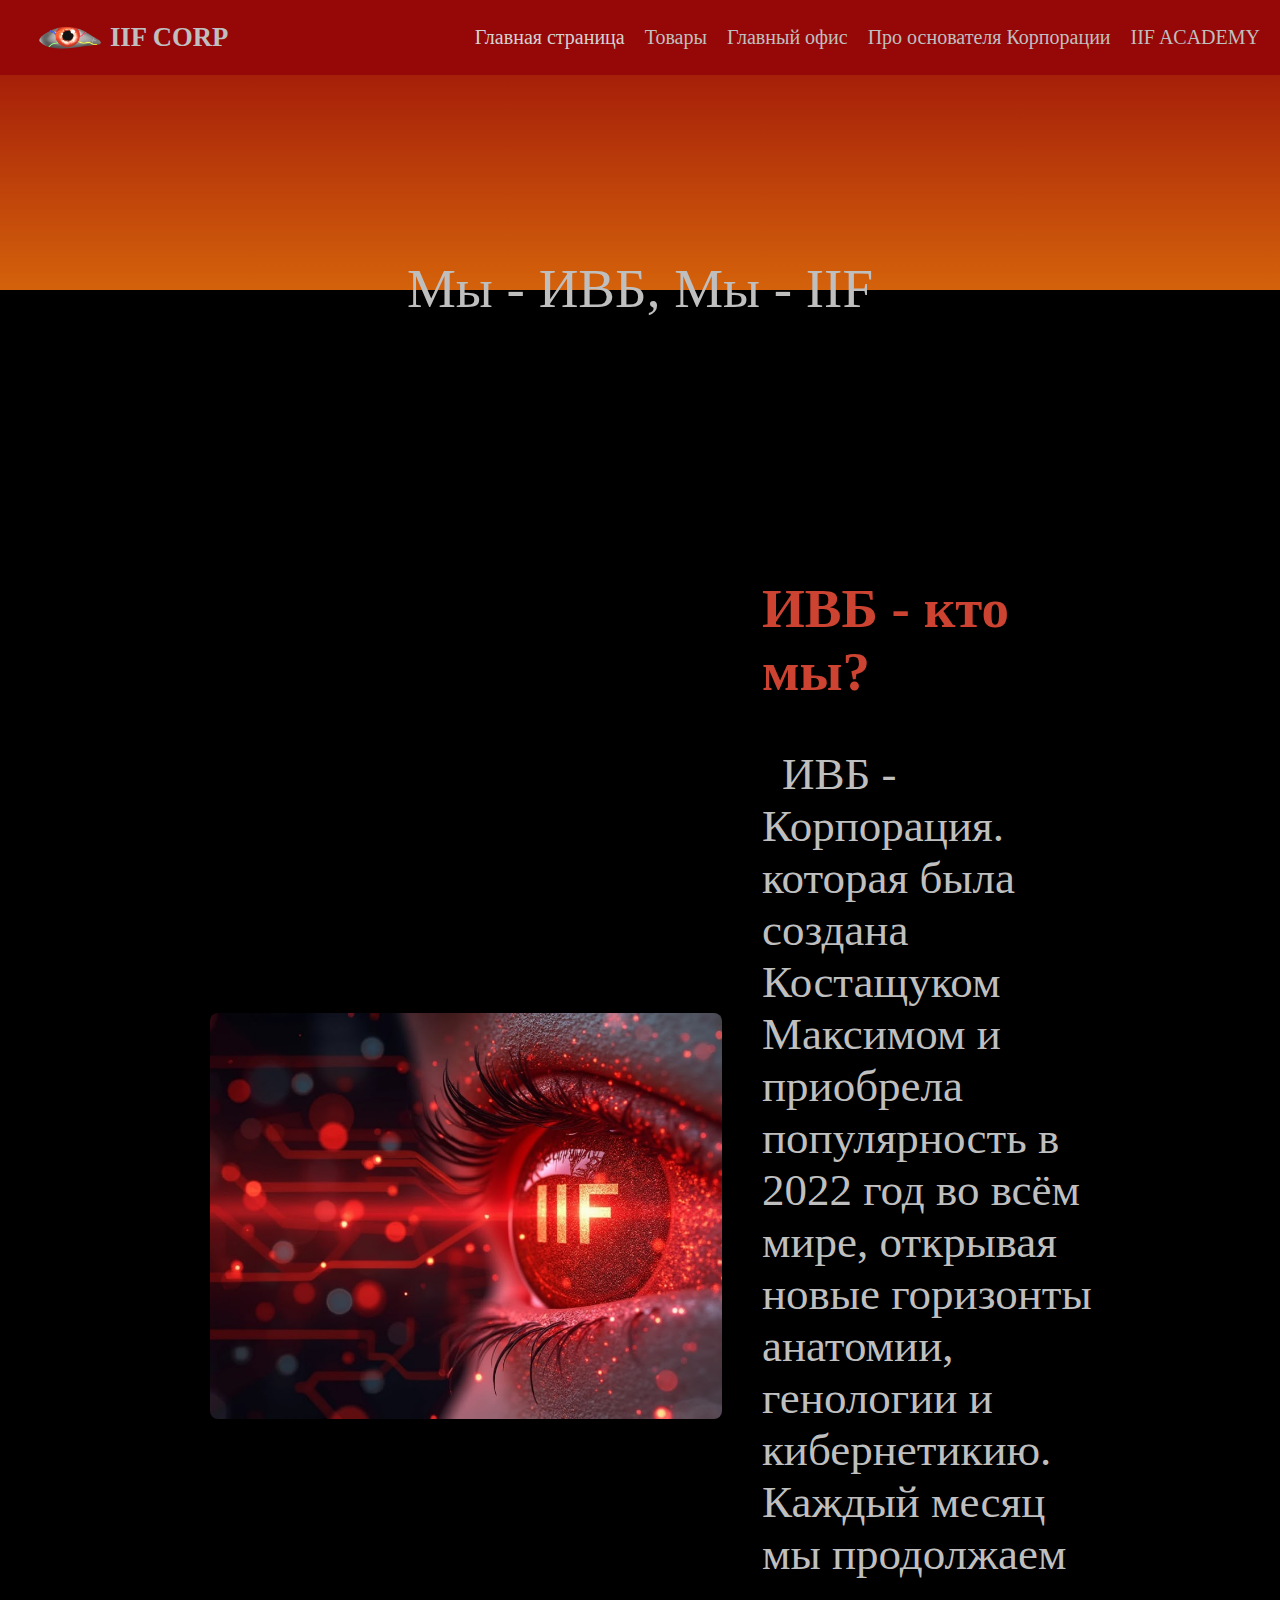
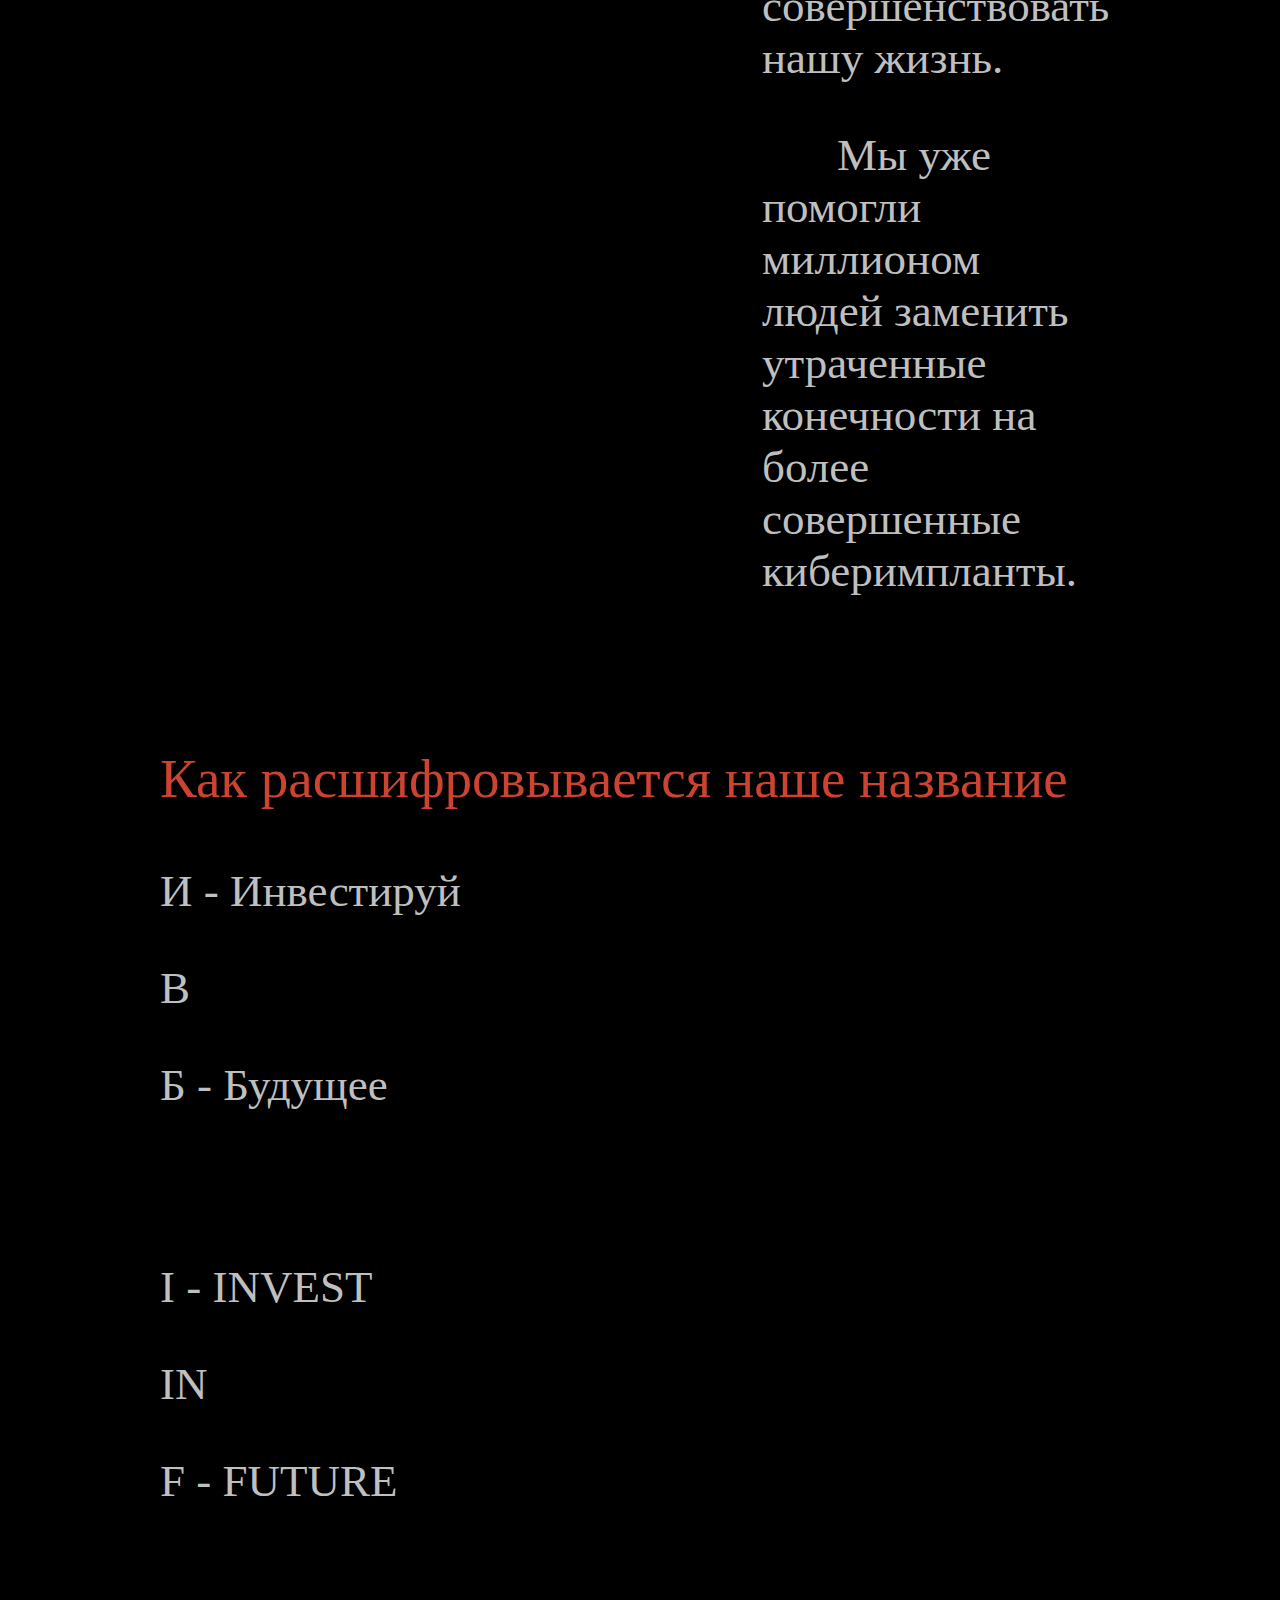
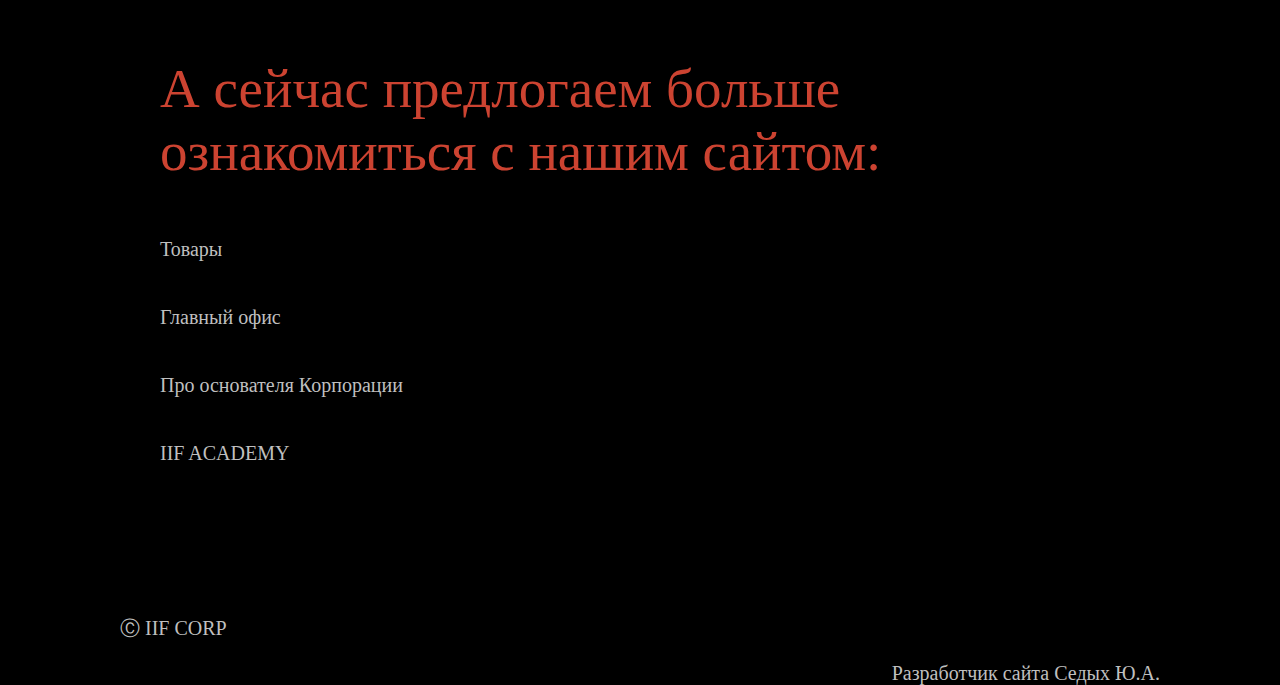
<file: index.html>
<html>
<head>
<title>IIF</title>
<link rel="stylesheet" type="text/css" href="style.css"/>
<meta charset="utf-8">
</head>
<body> 
<header class="t">
  <div class="left-content">
    <img src="images/logo1.png" width="80px" height="75px" class="logo">
    <p class="iif"><b>IIF CORP</b></p>
    </div>
  <nav class="nav-links">
    
    <a class="active" href="index.html" id="index">Главная страница</a>
    <a class="a" href="productsru.php" id="products">Товары</a>
    <a class="a" href="mainru.html" id="main">Главный офис</a>
    <a class="a" href="ownru.html" id="own">Про основателя Корпорации</a>
    <a class="a" href="academyru.html" style="margin-right: 20px;">IIF ACADEMY</a>
  </nav>
</header>
<section class="red-section">
  <div class="moving-text">
    <p style="margin-bottom: 0;">Мы - ИВБ, Мы - IIF</p>
  </div>
</section>
<section class="black-section">
<div class="fed">
  <div class="content">
  <div class="image-container">
    <img src="images/IIF.jpg" style="width: 512px;">
    </div>
  <div class="text-container">
  <h1 class="red" id="we2" align="left">ИВБ - кто мы?</h1>
  <p id="corp" class="text1">ИВБ - Корпорация. которая была создана Костащуком Максимом и приобрела популярность в 2022 год во всём мире,
    открывая новые горизонты анатомии, генологии и кибернетикию.
    Каждый месяц мы продолжаем совершенствовать нашу жизнь.</p>
  <p id="corp2" class="text2">Мы уже помогли миллионом людей заменить утраченные конечности на более совершенные киберимпланты.</p>
    </div>
  </div>
  <div>
    <p class="red" id="name">Как расшифровывается наше название</p>
  </div>
  <div>
    <p id="i">И - Инвестируй</p>
    <p>В</p>
    <p id="f">Б - Будущее</p>
  </div>
  <div class="name">
    <p>I - INVEST</p>
    <p>IN</p>
    <p>F - FUTURE</p>
  </div>
  <div class="name">
    <p class="red" id="zaraz">А сейчас предлогаем больше ознакомиться с нашим сайтом:</p>
    </div>
    <div>
      <p><a href="productsru.html" id="products">Товары</a></p>
      <p><a href="mainru.html" id="main">Главный офис</a></p>
      <p><a href="ownru.html" id="own">Про основателя Корпорации</a></p>
      <p><a href="academyru.html">IIF ACADEMY</a></p>
      </div>
  </div>
  <footer>
    <p class="last">Ⓒ IIF CORP</p>
    <p class="last" align="right">Разработчик сайта Седых Ю.А.</p>
    </footer>
  </section>
  <script src="script.js" defer></script>
</body>
</html>
</file>
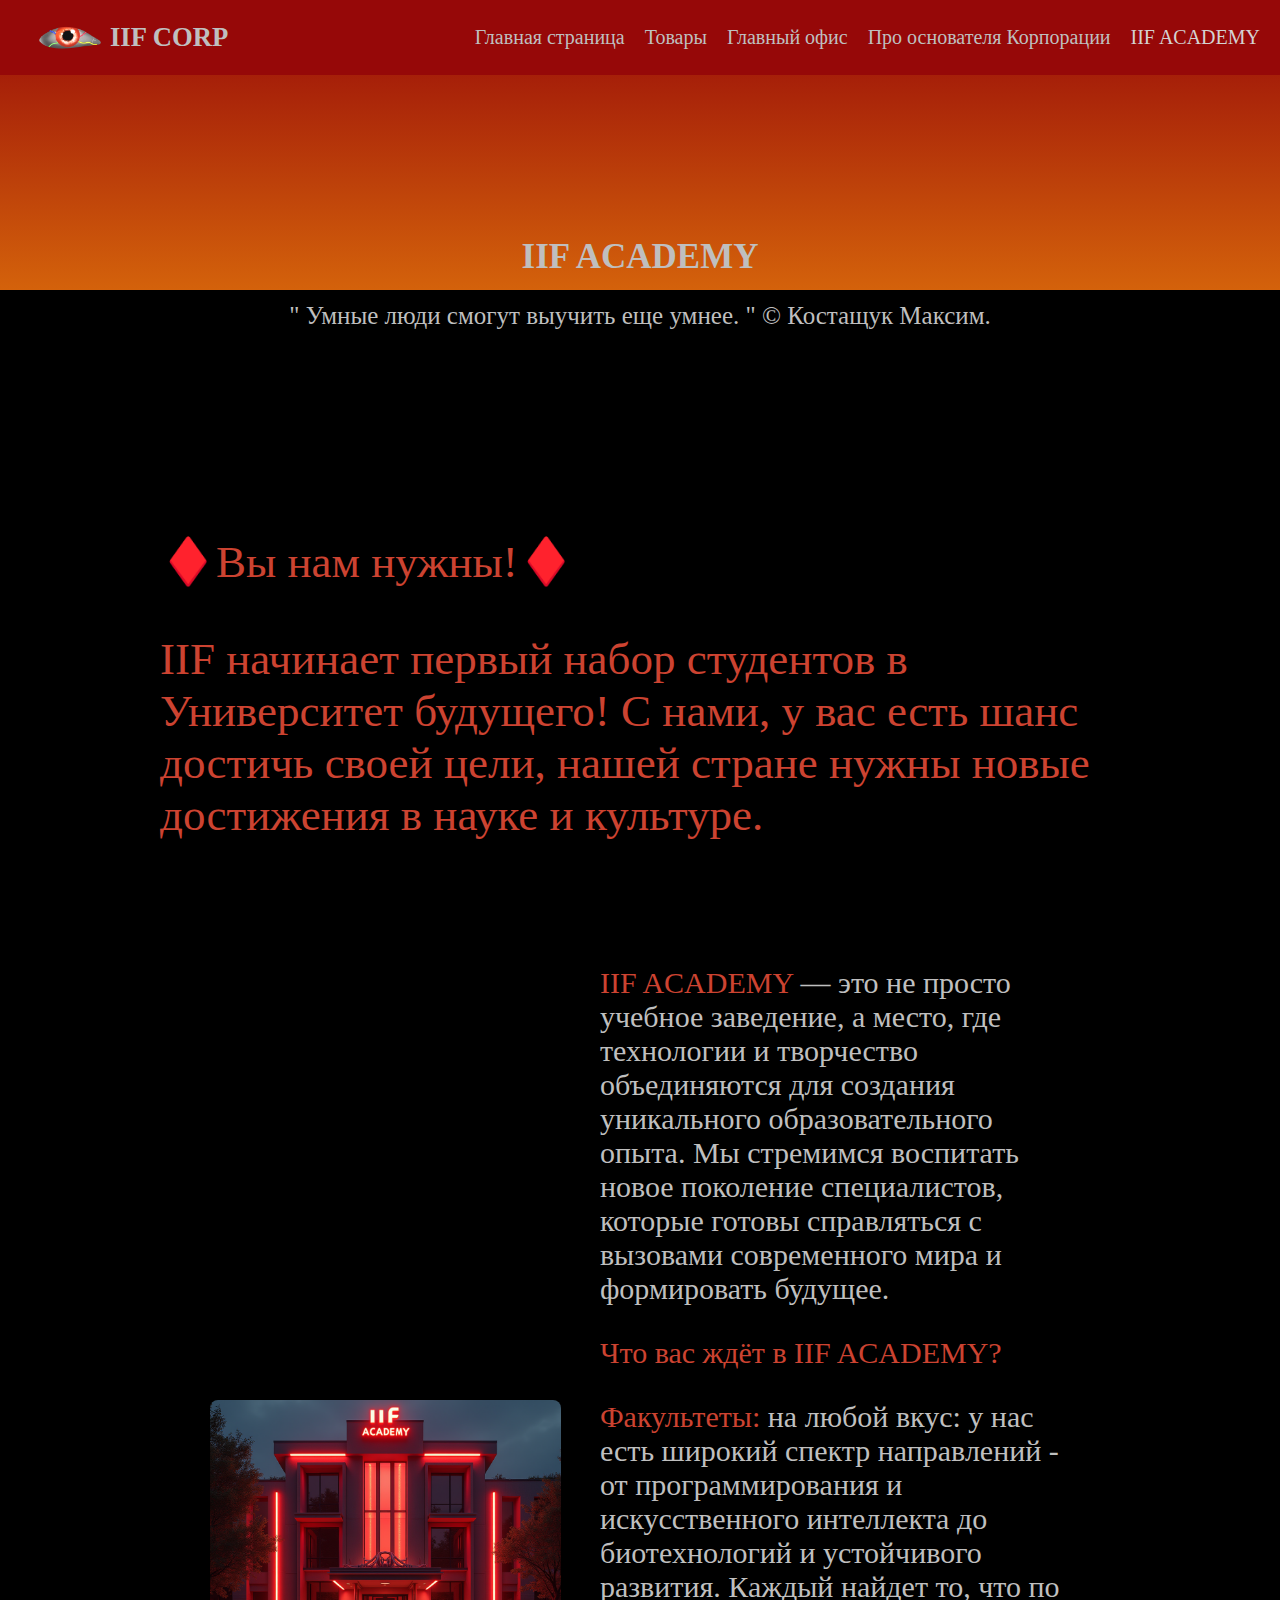
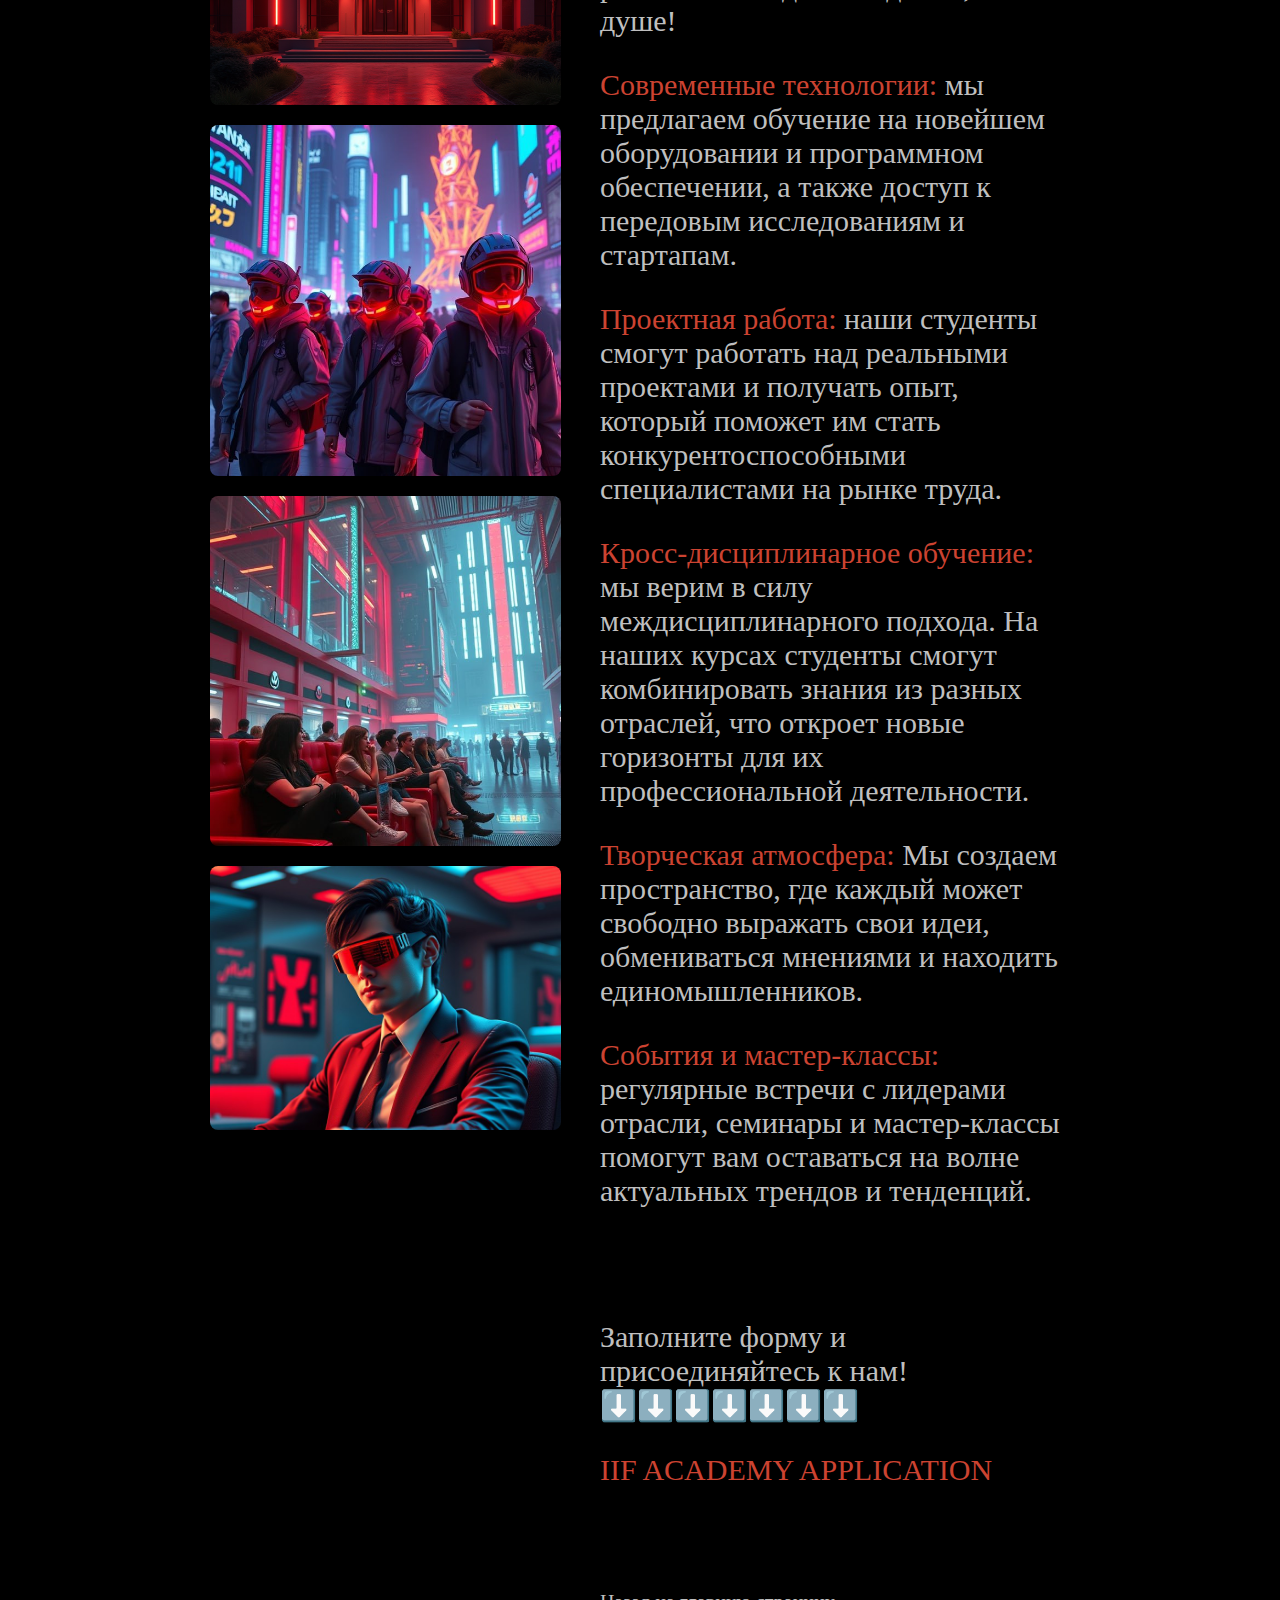
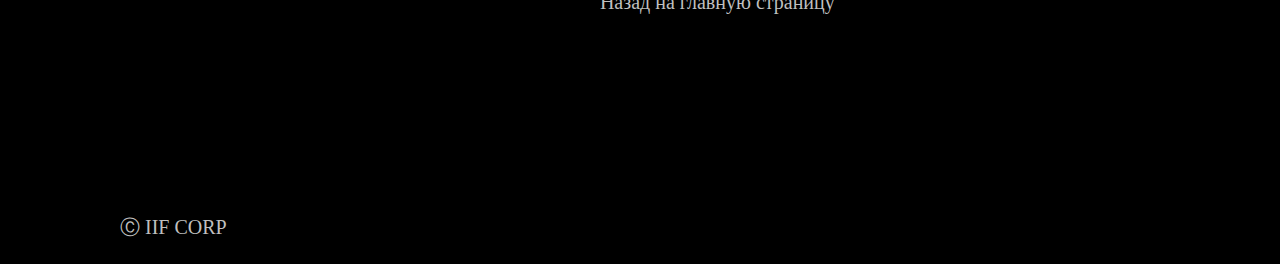
<file: academyru.html>
<html>
<head>
<title>IIF</title>
<link rel="stylesheet" type="text/css" href="style.css"/>
<meta charset="utf-8">
</head>
<body> 
<header class="t">
  <div class="left-content">
    <img src="images/logo1.png" width="80px" height="75px" class="logo">
    <p class="iif"><b>IIF CORP</b></p>
    </div>
  <nav class="nav-links">
    
      <a class="a" href="index.html" id="index">Главная страница</a>
      <a class="a" href="productsru.php" id="products">Товары</a>
      <a class="a" href="mainru.html" id="main">Главный офис</a>
      <a class="a" href="ownru.html" id="own">Про основателя Корпорации</a>
      <a class="active" href="academyru.html" style="margin-right: 20px;">IIF ACADEMY</a>
  </nav>
</header>
<section class="red-section">
  <div class="moving-text2">
    <b class="text5" id="we">IIF ACADEMY</b>
    <p>" Умные люди смогут выучить еще умнее. " © Костащук Максим.</p>
  </div>
</section>
<section class="black-section">
<div class="fed">
  <p class="red2">♦️Вы нам нужны!♦️</p>
  <p class="red2">IIF начинает первый набор студентов в Университет будущего! 
    С нами, у вас есть шанс достичь своей цели, нашей стране нужны новые достижения в науке и культуре.</p>
  <div class="content">
  <div class="image-container2">
    <img src="images/acad.png" class="acaimg">
    <img src="images/2.jpg" class="acaimg">
    <img src="images/5.jpg" class="acaimg">
    <img src="images/8.jpg" class="acaimg">
    </div>
  <div class="text-container">
  <p id="corp" class="text3"><span class="red3">IIF ACADEMY</span> — это не просто учебное заведение, а место, 
    где технологии и творчество объединяются для создания уникального образовательного опыта. Мы стремимся воспитать новое поколение специалистов, 
    которые готовы справляться с вызовами современного мира и формировать будущее.</p>
  <p id="corp2" class="red3">Что вас ждёт в IIF ACADEMY?</p>
  <p class="text3"><span class="red3">Факультеты:</span> на любой вкус: у нас есть широкий спектр направлений - от программирования и искусственного 
    интеллекта до биотехнологий и устойчивого развития. 
    Каждый найдет то, что по душе!</p>
    <p class="text3"><span class="red3">Современные технологии:</span> мы предлагаем обучение на новейшем оборудовании и программном обеспечении, 
      а также доступ к передовым исследованиям и стартапам.</p>
      <p class="text3"><span class="red3">Проектная работа:</span> наши студенты смогут работать над реальными проектами и получать опыт, 
        который поможет им стать конкурентоспособными специалистами на рынке труда.</p>
        <p class="text3"><span class="red3">Кросс-дисциплинарное обучение:</span> мы верим в силу междисциплинарного подхода. 
          На наших курсах студенты смогут комбинировать знания из разных отраслей, что откроет новые горизонты для их профессиональной деятельности.</p>
           <p class="text3"><span class="red3">Творческая атмосфера:</span> Мы создаем пространство, 
            где каждый может свободно выражать свои идеи, обмениваться мнениями и находить единомышленников.</p>
            <p class="text3"><span class="red3">События и мастер-классы:</span> регулярные встречи с лидерами отрасли,
               семинары и мастер-классы помогут вам оставаться на волне актуальных трендов и тенденций.</p>
            <br>
              <p class="text3">Заполните форму и присоединяйтесь к нам!
                ⬇️⬇️⬇️⬇️⬇️⬇️⬇️</p>
                <a href="applicationru.html" class="red3">IIF ACADEMY APPLICATION</a>
  <br>
  <br>
  <br>
  <a href="indexru.html">Назад на главную страницу</a>
  </div>
    </div>
  </div>
  <footer>
    <p class="last">Ⓒ IIF CORP</p>
    </footer>
  </section>
  <script src="script.js" defer></script>
</body>
</html>
</file>
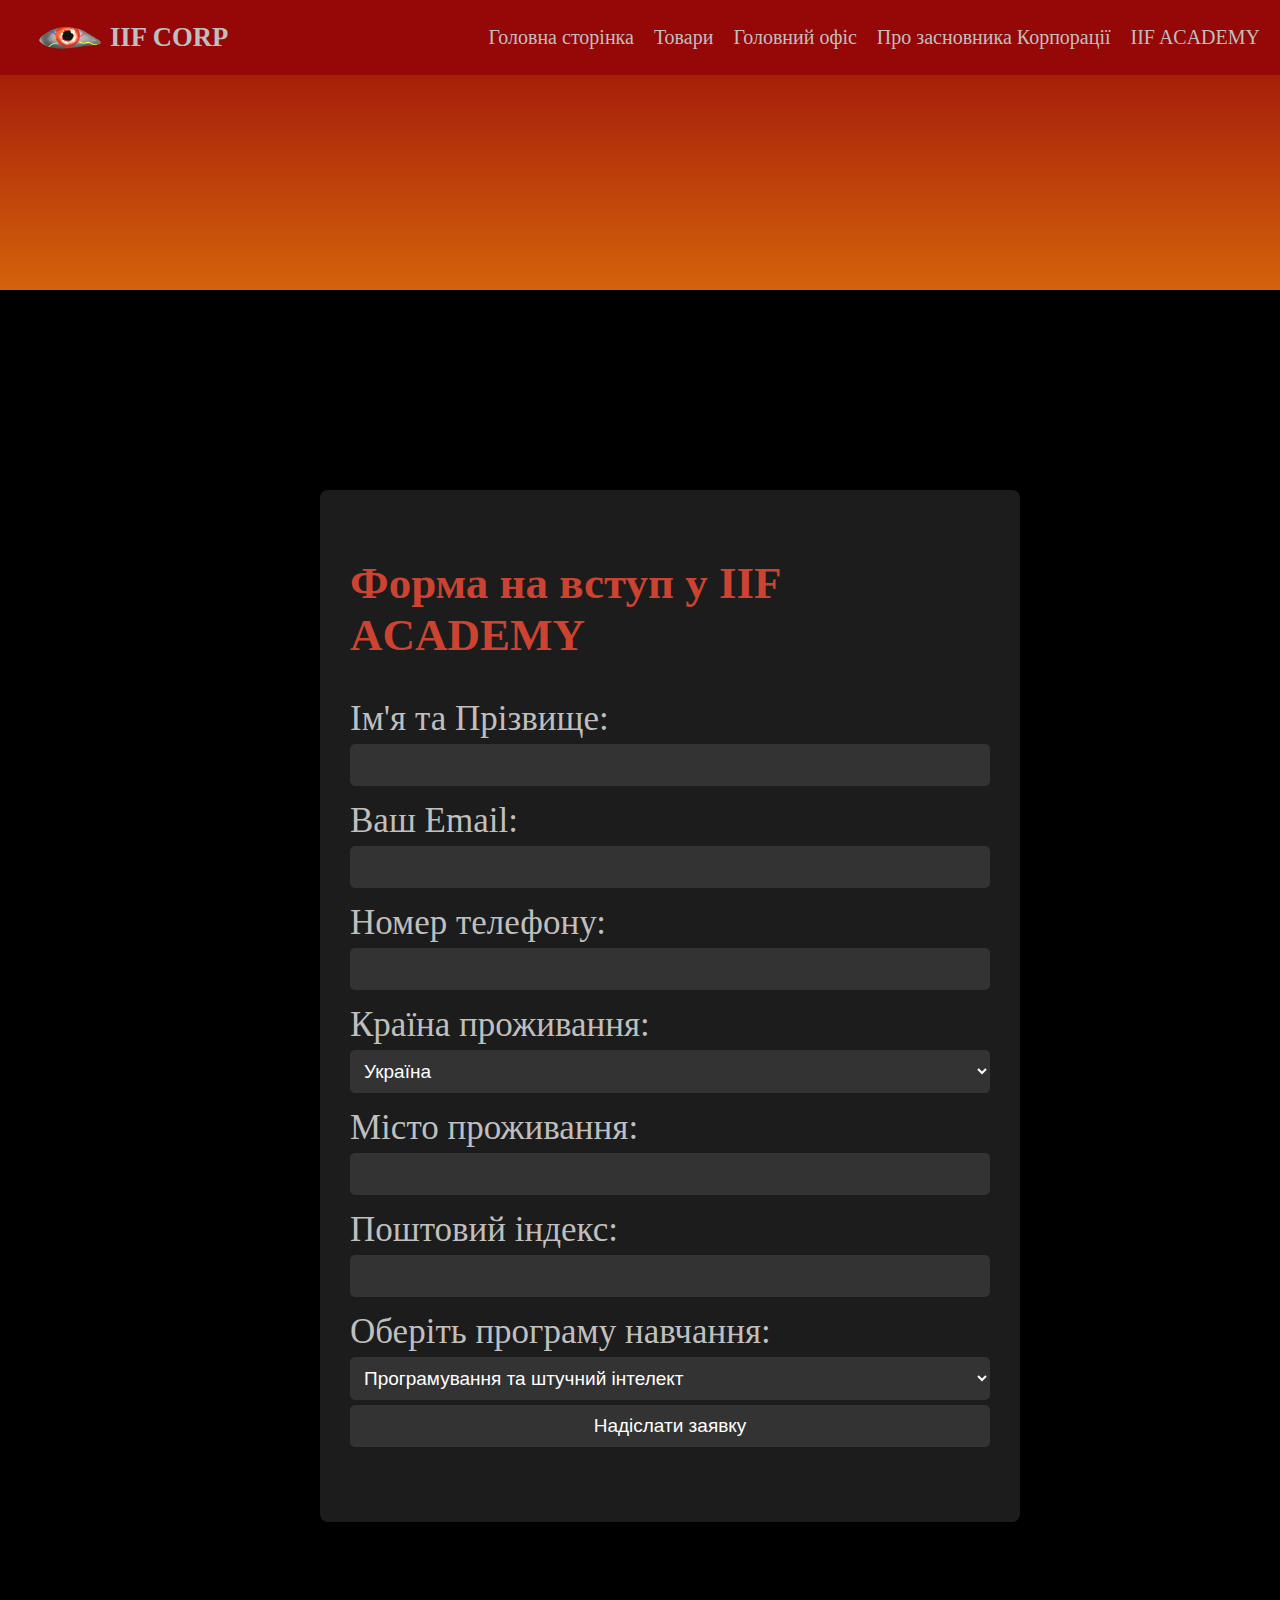
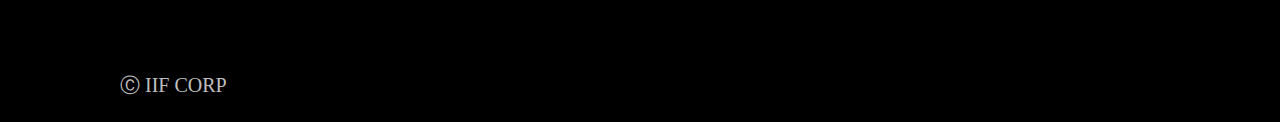
<file: application.html>
<html>
<head>
<title>IIF</title>
<link rel="stylesheet" type="text/css" href="style.css"/>
<meta charset="utf-8">
</head>
<body> 
<header class="t">
  <div class="left-content">
    <img src="images/logo1.png" width="80px" height="75px" class="logo">
    <p class="iif"><b>IIF CORP</b></p>
    </div>
  <nav class="nav-links">
   
    <a class="a" href="index.html" id="index">Головна сторінка</a>
    <a class="a" href="products.php" id="products">Товари</a>
    <a class="a" href="main.html" id="main">Головний офіс</a>
    <a class="a" href="own.html" id="own">Про засновника Корпорації</a>
    <a class="a" href="academy.html" style="margin-right: 20px;">IIF ACADEMY</a>
  </nav>
</header>
<section class="red-section">
</section>
<section class="black-section">
<div class="fed2">
  <div class="form-container">
    <h2>Форма на вступ у IIF ACADEMY</h2>
    <form action="process.php" method="POST">
      <label for="name">Ім'я та Прізвище:</label>
      <input type="text" id="name" name="name" required>

      <label for="email">Ваш Email:</label>
      <input type="email" id="email" name="email" required>

      <label for="phone">Номер телефону:</label>
      <input type="tel" id="phone_number" name="phone_number" required>

      <label for="contry">Країна проживання:</label>
      <select id="contry" name="contry" required>
        <option value="UA">Україна</option>
       <option value="RU">Росія</option>
       <option value="KZ">Казахстан</option>
      </select>

      <label for="city">Місто проживання:</label>
      <input type="text" id="city" name="city" required>

      <label for="postal_code">Поштовий індекс:</label>
      <input type="text" id="postal_code" name="postal_code" required>

      <label for="program">Оберіть програму навчання:</label>
      <select id="program" id="program" name="program" required>
        <option value="IT and AI">Програмування та штучний інтелект</option>
        <option value="Biotech">Біотехнології</option>
        <option value="Mechanic">Авто-Механік</option>
        <option value="Nano tech">Нано-Технології</option>
        <option value="Juridical">Юридичний</option>
      </select>

      <input type="submit" value="Надіслати заявку">
    </form>
  </div>
  </div>
  <footer>
    <p class="last">Ⓒ IIF CORP</p>
    </footer>
  </section>
  <script src="script.js" defer></script>
</body>
</html>
</file>
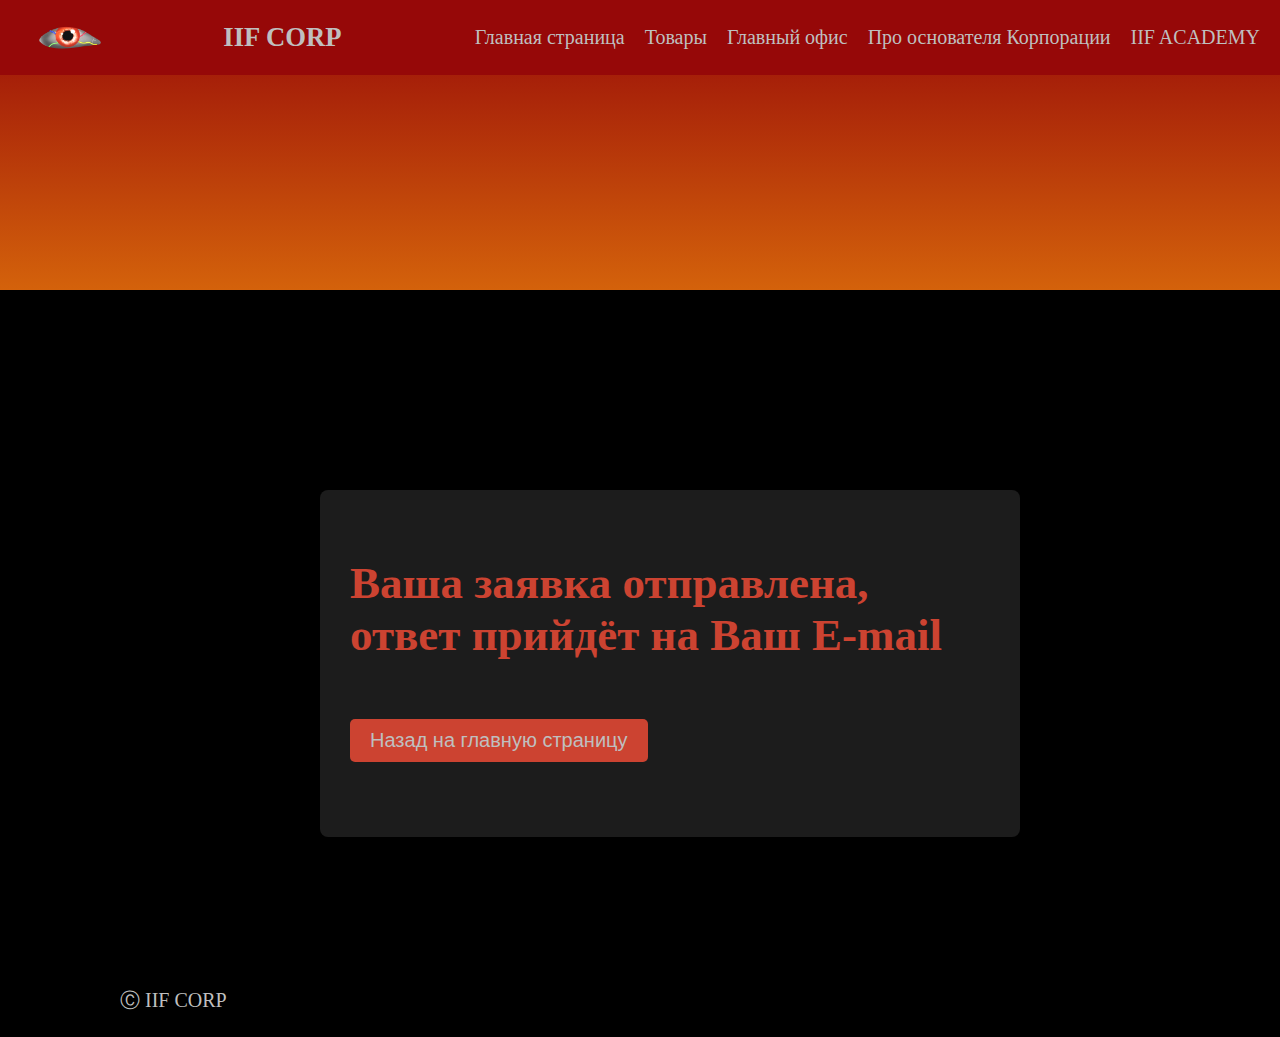
<file: application2ru.html>
<html>
<head>
<title>IIF</title>
<link rel="stylesheet" type="text/css" href="style.css"/>
<meta charset="utf-8">
</head>
<body> 
<header class="t">
  <img src="images/logo1.png" width="80px" height="75px" class="logo">
  <div class="left-content">
  <p class="iif"><b>IIF CORP</b></p>
  </div>
  <nav class="nav-links">
    
      <a class="a" href="index.html" id="index">Главная страница</a>
      <a class="a" href="productsru.html" id="products">Товары</a>
      <a class="a" href="mainru.html" id="main">Главный офис</a>
      <a class="a" href="ownru.html" id="own">Про основателя Корпорации</a>
      <a class="a" href="academyru.html" style="margin-right: 20px;">IIF ACADEMY</a>
  </nav>
</header>
<section class="red-section">
</section>
<section class="black-section">
<div class="fed2">
  <div class="form-container">
    <h2>Ваша заявка отправлена, ответ прийдёт на Ваш E-mail</h2>
    <form action="/submit_application" method="POST">
      <button><a href="index.html">Назад на главную страницу</a></button>
    </form>
  </div>
  </div>
  <footer>
    <p class="last">Ⓒ IIF CORP</p>
    </footer>
  </section>
  <script src="script.js" defer></script>
</body>
</html>
</file>
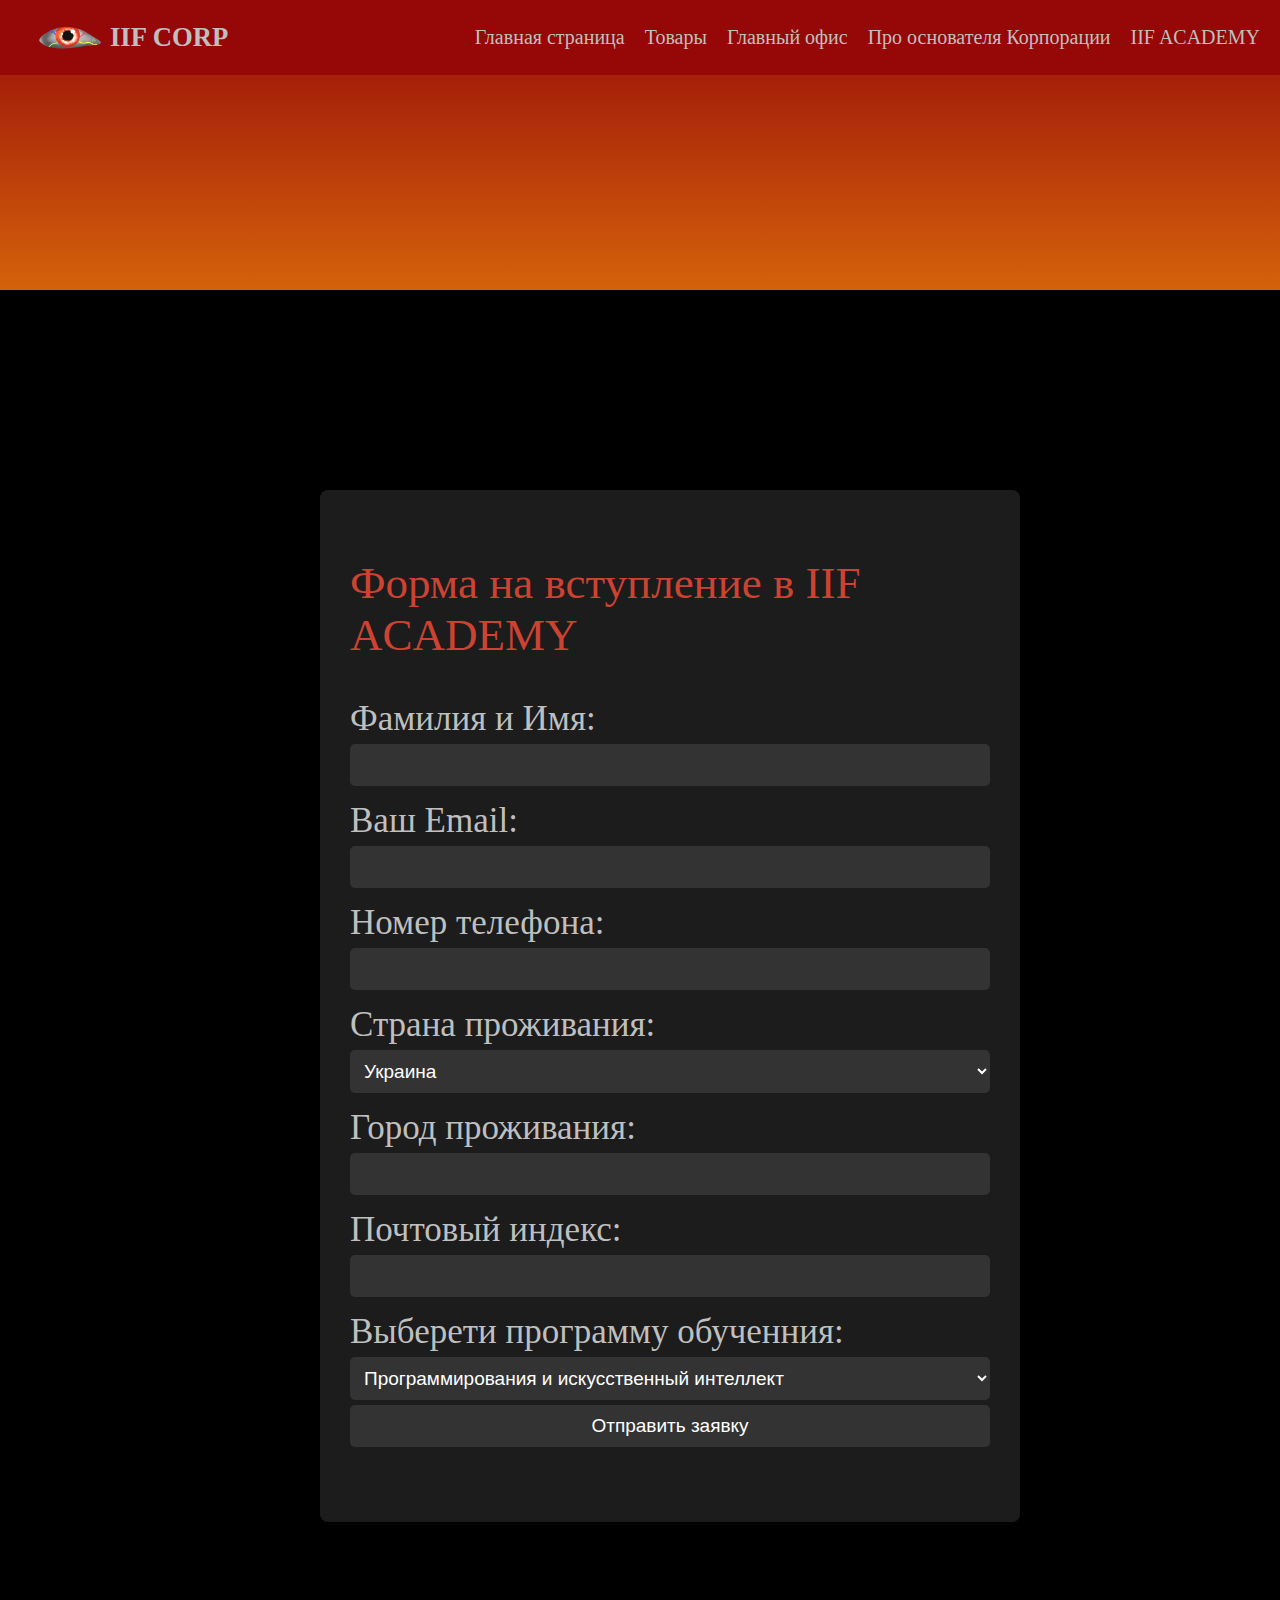
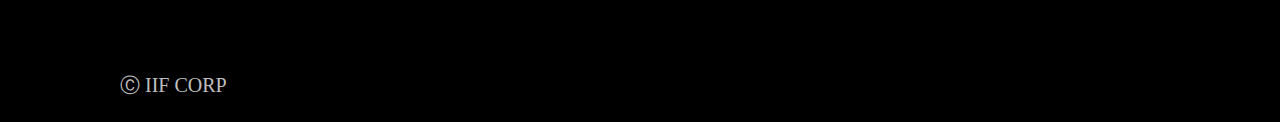
<file: applicationru.html>
<html>
<head>
<title>IIF</title>
<link rel="stylesheet" type="text/css" href="style.css"/>
<meta charset="utf-8">
</head>
<body> 
<header class="t">
  <div class="left-content">
    <img src="images/logo1.png" width="80px" height="75px" class="logo">
    <p class="iif"><b>IIF CORP</b></p>
    </div>
  <nav class="nav-links">
    
      <a class="a" href="index.html" id="index">Главная страница</a>
      <a class="a" href="productsru.php" id="products">Товары</a>
      <a class="a" href="mainru.html" id="main">Главный офис</a>
      <a class="a" href="ownru.html" id="own">Про основателя Корпорации</a>
      <a class="a" href="academyru.html" style="margin-right: 20px;">IIF ACADEMY</a>
  </nav>
</header>
<section class="red-section">
</section>
<section class="black-section">
<div class="fed2">
  <div class="form-container">
    <h2 class="col">Форма на вступление в IIF ACADEMY</h2>
    <form action="processru.php" method="POST">
      <label for="name">Фамилия и Имя:</label>
      <input type="text" id="name" name="name" required>

      <label for="email">Ваш Email:</label>
      <input type="email" id="email" name="email" required>

      <label for="phone">Номер телефона:</label>
      <input type="tel" id="phone_number" name="phone_number" required>

      <label for="contry">Страна проживания:</label>
      <select id="contry" name="contry" required>
        <option value="UA">Украина</option>
        <option value="RU">Россия</option>
        <option value="KZ">Казахстан</option>
      </select>

      <label for="city">Город проживания:</label>
      <input type="text" id="city" name="city" required>

      <label for="postal_code">Почтовый индекс:</label>
      <input type="text" id="postal_code" name="postal_code" required>

      <label for="program">Выберети программу обученния:</label>
      <select id="program" name="program" required>
        <option value="IT and AI">Программирования и искусственный интеллект</option>
        <option value="Biotech">Биотехнологии</option>
        <option value="Mechanic">Авто-Механик</option>
        <option value="Nano tech">Нано-Технологии</option>
        <option value="Juridical">Юридический</option>
      </select>

      <input type="submit" value="Отправить заявку">
    </form>
  </div>
  </div>
  <footer>
    <p class="last">Ⓒ IIF CORP</p>
    </footer>
  </section>
  <script src="script.js" defer></script>
</body>
</html>
</file>
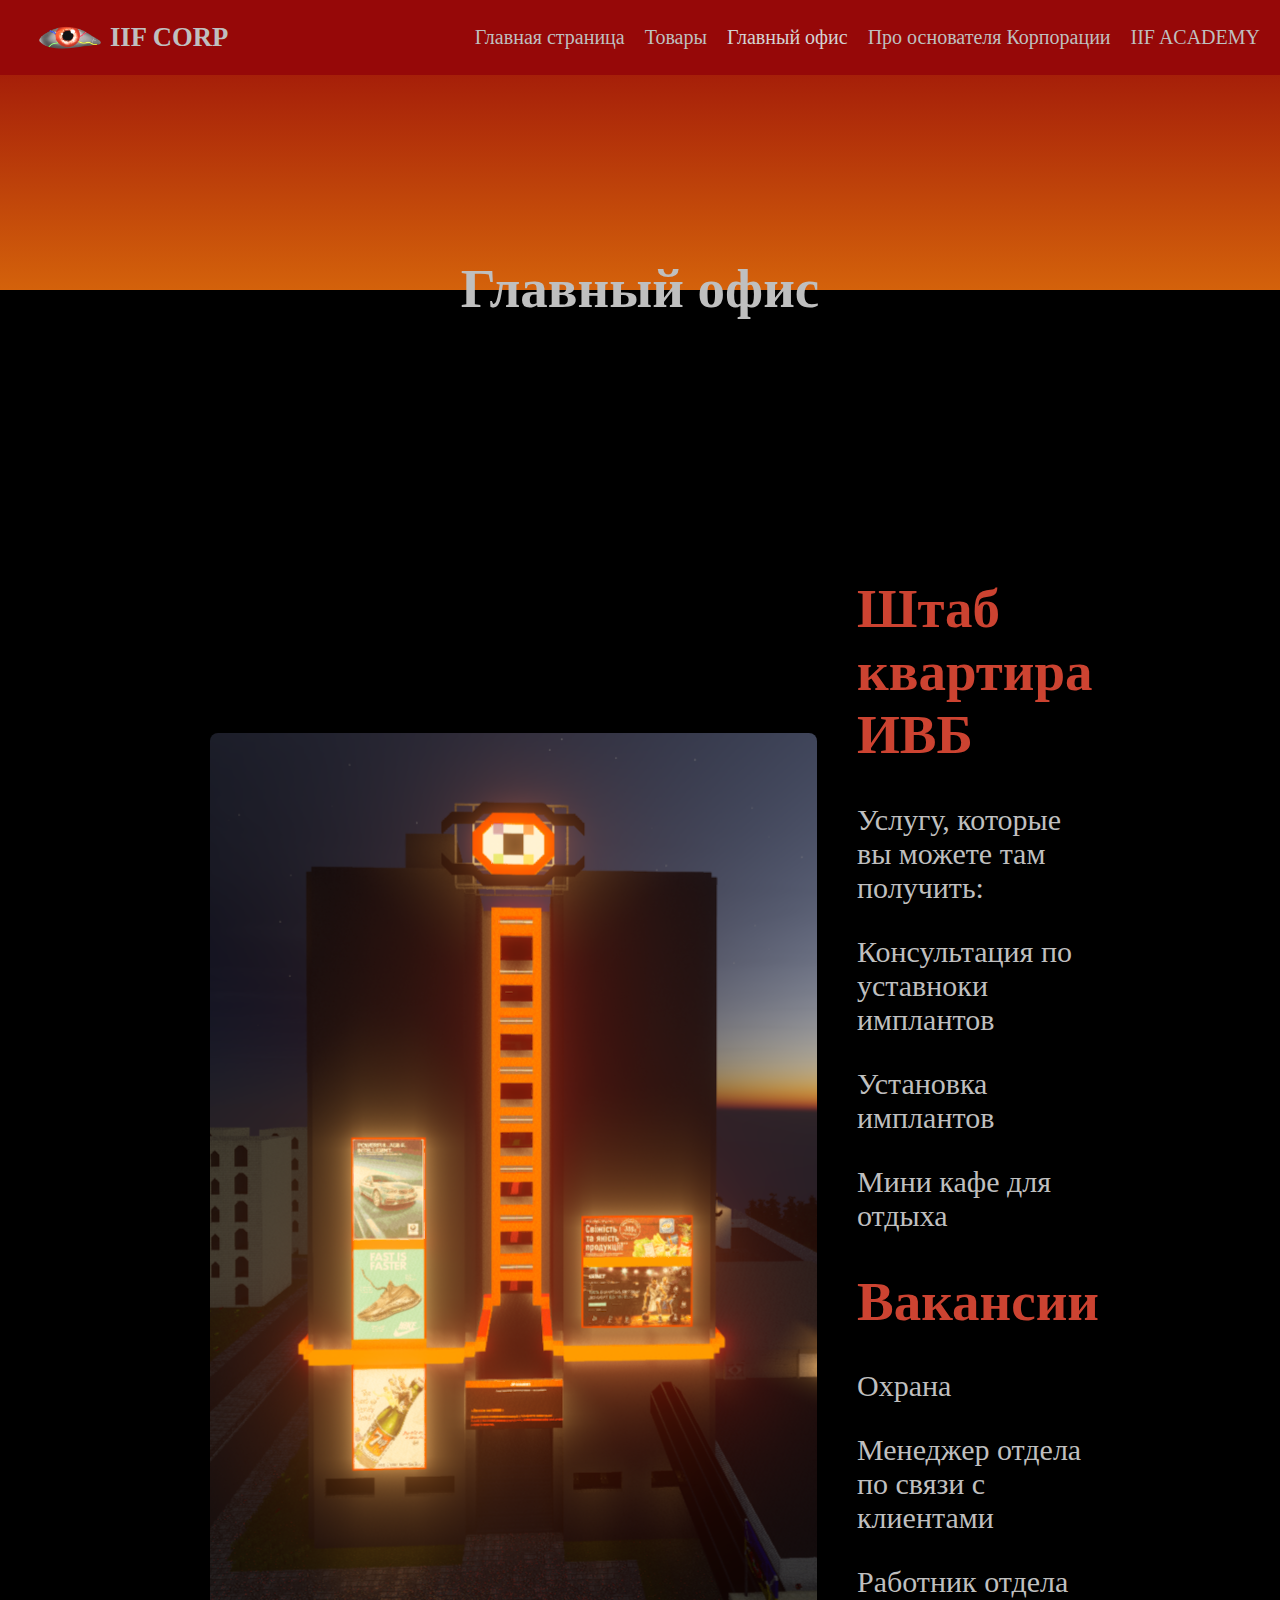
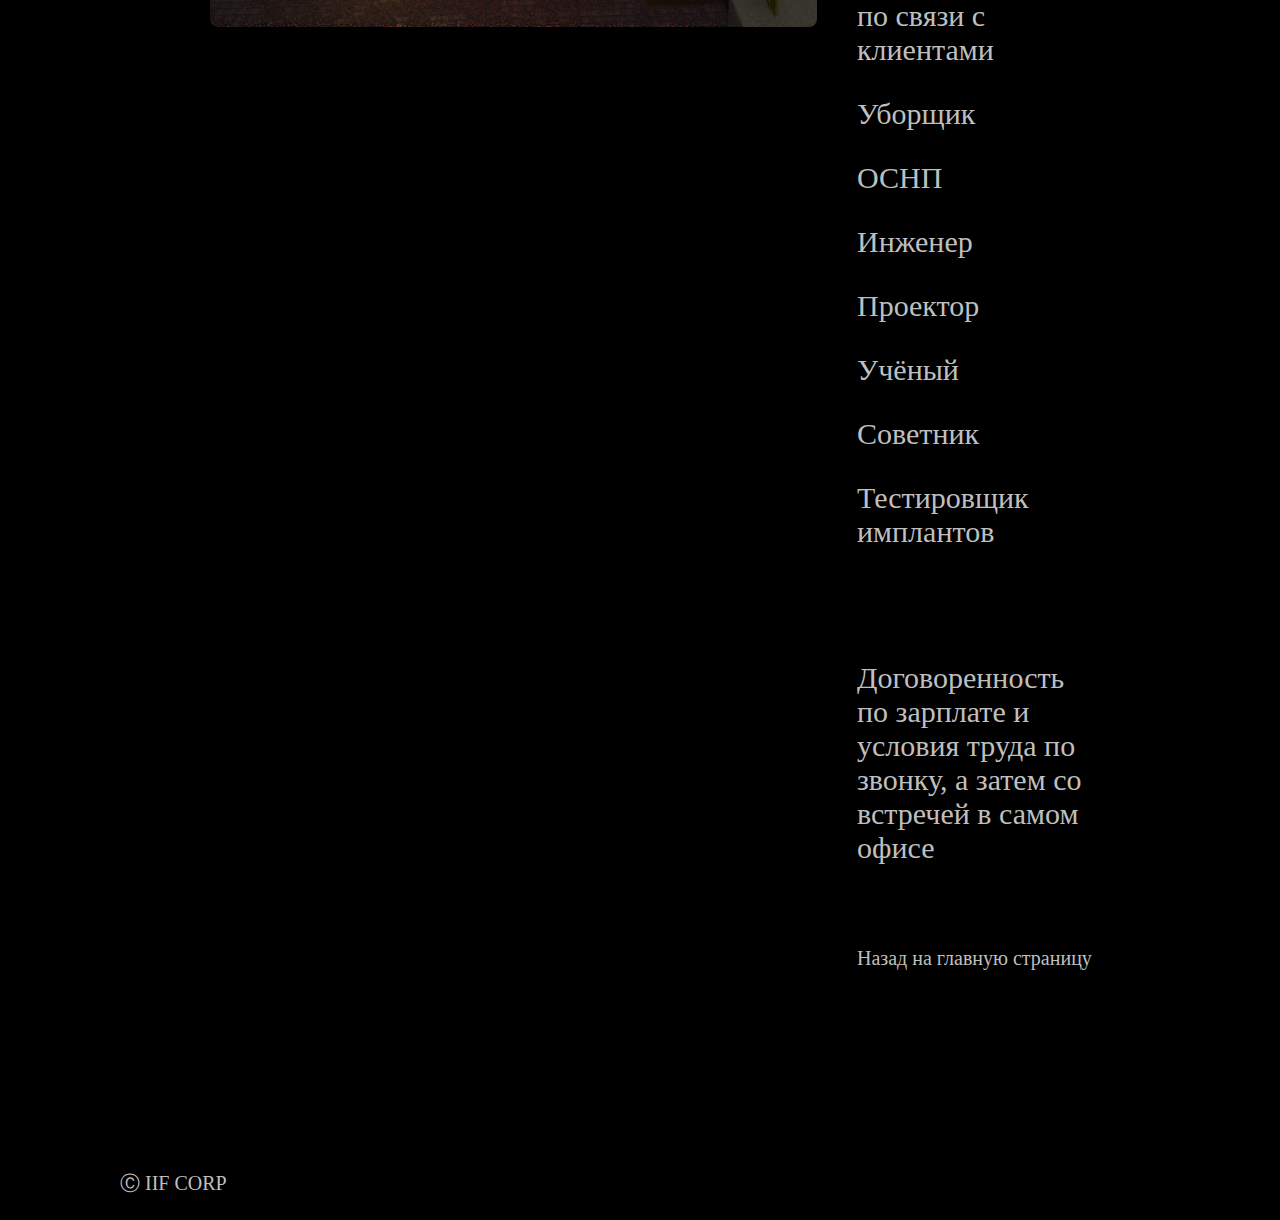
<file: mainru.html>
<html>
<head>
<title>IIF</title>
<link rel="stylesheet" type="text/css" href="style.css"/>
<meta charset="utf-8">
</head>
<body> 
<header class="t">
  <div class="left-content">
    <img src="images/logo1.png" width="80px" height="75px" class="logo">
    <p class="iif"><b>IIF CORP</b></p>
    </div>
  <nav class="nav-links">
    
      <a class="a" href="index.html" id="index">Главная страница</a>
      <a class="a" href="productsru.php" id="products">Товары</a>
      <a class="active" href="mainru.html" id="main">Главный офис</a>
      <a class="a" href="ownru.html" id="own">Про основателя Корпорации</a>
      <a class="a" href="academyru.html" style="margin-right: 20px;">IIF ACADEMY</a>
  </nav>
</header>
<section class="red-section">
  <div class="moving-text">
    <b>Главный офис</b>
  </div>
</section>
<section class="black-section">
<div class="fed">
  <div class="content">
  <div class="image-container">
    <img src="images/main.png" style="margin-bottom: 750;">
    </div>
  <div class="text-container">
  <h1 class="red" id="we2" align="left">Штаб квартира ИВБ</h1>
  <p id="corp" class="text3">Услугу, которые вы можете там получить:</p>
    <p class="text3">Консультация по уставноки имплантов</p>
    <p class="text3">Установка имплантов</p>
    <p class="text3">Мини кафе для отдыха</p>
    <h1 class="red" id="we2" align="left">Вакансии</h1>
    <p class="text3">Охрана
      <p class="text3">Менеджер отдела по связи с клиентами</p>
      <p class="text3">Работник отдела по связи с клиентами</p>
      <p class="text3">Уборщик</p>
      <p class="text3">ОСНП</p>
      <p class="text3">Инженер</p>
      <p class="text3">Проектор</p>
      <p class="text3">Учёный</p>
      <p class="text3">Советник</p>
      <p class="text3">Тестировщик имплантов</p>
      <br>
  <p id="corp2" class="text3">Договоренность по зарплате и условия труда по звонку, а затем со встречей в самом офисе</p>
  <br>
  <a href="index.html">Назад на главную страницу</a>
    </div>
  </div>
  </div>
  <footer>
    <p class="last">Ⓒ IIF CORP</p>
    </footer>
  </section>
  <script src="script.js" defer></script>
</body>
</html>
</file>
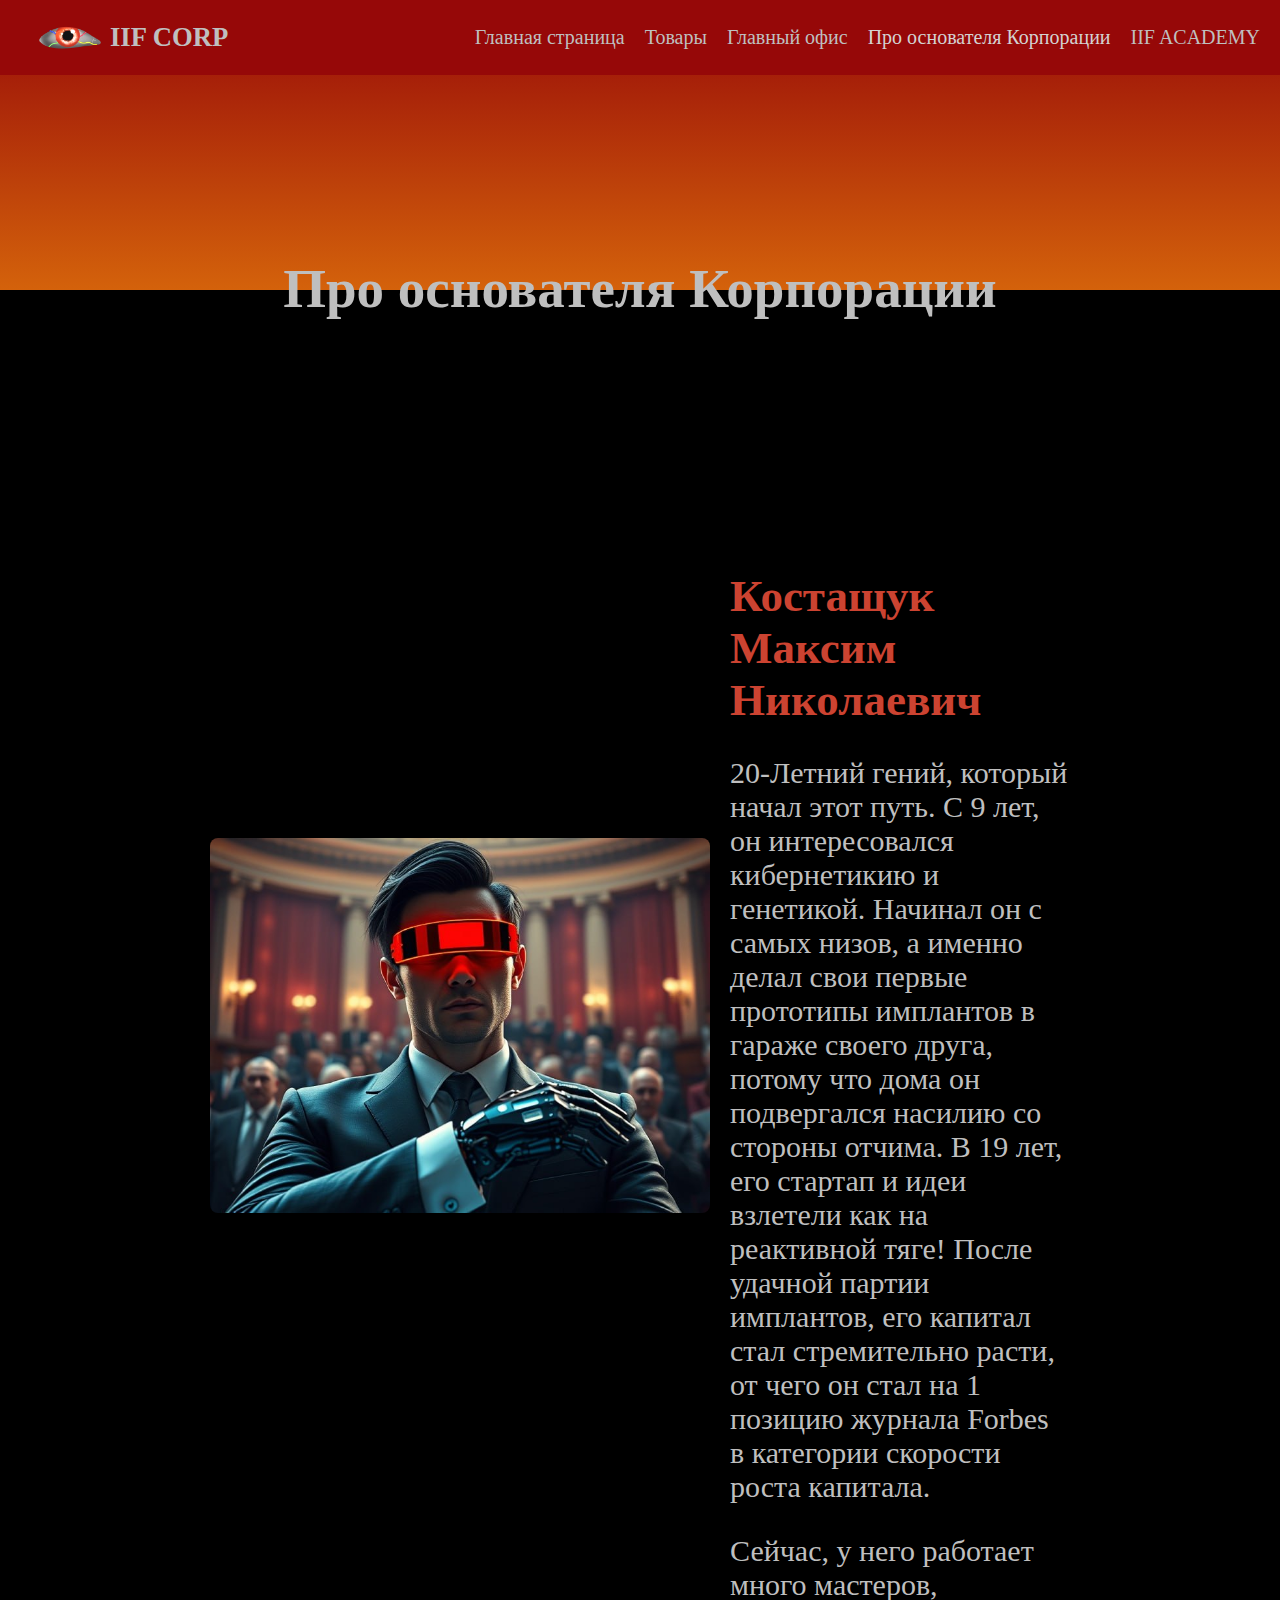
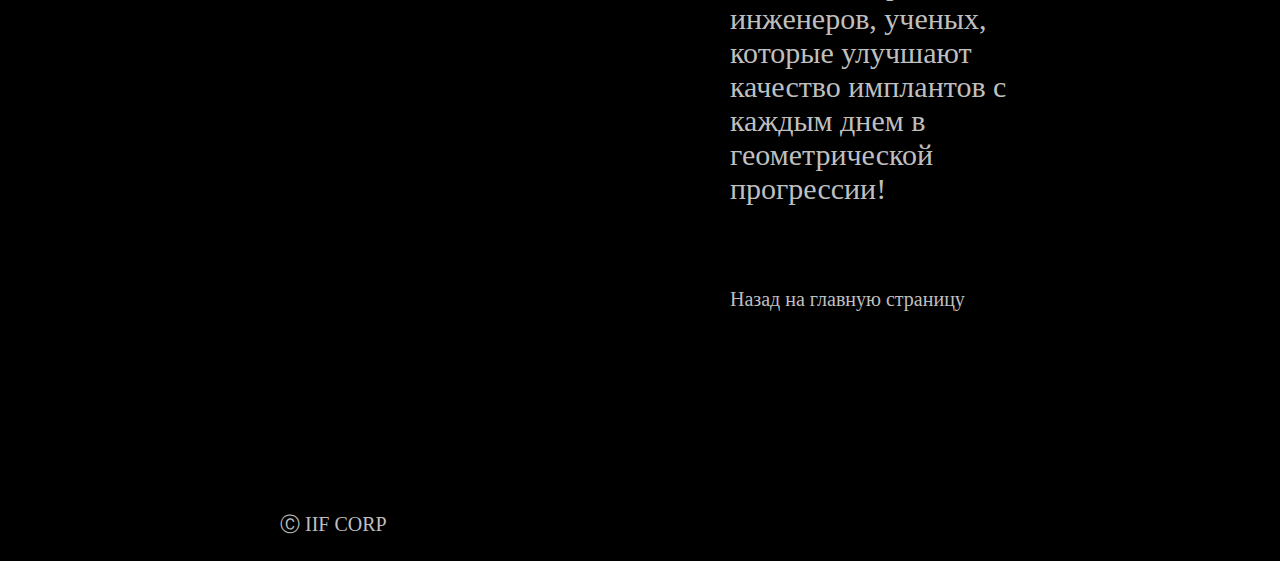
<file: ownru.html>
<html>
<head>
<title>IIF</title>
<link rel="stylesheet" type="text/css" href="style.css"/>
<meta charset="utf-8">
</head>
<body> 
<header class="t">
  <div class="left-content">
    <img src="images/logo1.png" width="80px" height="75px" class="logo">
    <p class="iif"><b>IIF CORP</b></p>
    </div>
  <nav class="nav-links">
    
      <a class="a" href="index.html" id="index">Главная страница</a>
      <a class="a" href="productsru.php" id="products">Товары</a>
      <a class="a" href="mainru.html" id="main">Главный офис</a>
      <a class="active" href="ownru.html" id="own">Про основателя Корпорации</a>
      <a class="a" href="academyru.html" style="margin-right: 20px;">IIF ACADEMY</a>
  </nav>
</header>
<section class="red-section">
  <div class="moving-text">
    <b id="we">Про основателя Корпорации</b>
  </div>
</section>
<section class="black-section">
<div class="fed">
  <div class="content">
  <div class="image-container2">
    <img src="images/own2.jpg" width="500px" height="300px" style="margin-bottom: 400px;">
    </div>
  <div class="text-container">
  <h1 class="red2" id="we2" align="left">Костащук Максим Николаевич</h1>
  <p id="corp" class="text3">20-Летний гений, который начал этот путь. С 9 лет, он интересовался кибернетикию и генетикой. 
    Начинал он с самых низов, а именно делал свои первые прототипы имплантов в гараже своего друга, потому что дома он подвергался насилию со стороны отчима. 
    В 19 лет, его стартап и идеи взлетели как на реактивной тяге! После удачной партии имплантов, 
    его капитал стал стремительно расти, от чего он стал на 1 позицию журнала Forbes в категории скорости роста капитала.</p>
  <p id="corp2" class="text3">Сейчас, у него работает много мастеров, инженеров, ученых, которые улучшают качество имплантов с каждым днем в геометрической прогрессии!</p>
  <br>
  <a href="index.html">Назад на главную страницу</a>
    </div>
  </div>
  <footer>
    <p class="last">Ⓒ IIF CORP</p>
    </footer>
  </section>
  <script src="script.js" defer></script>
</body>
</html>
</file>
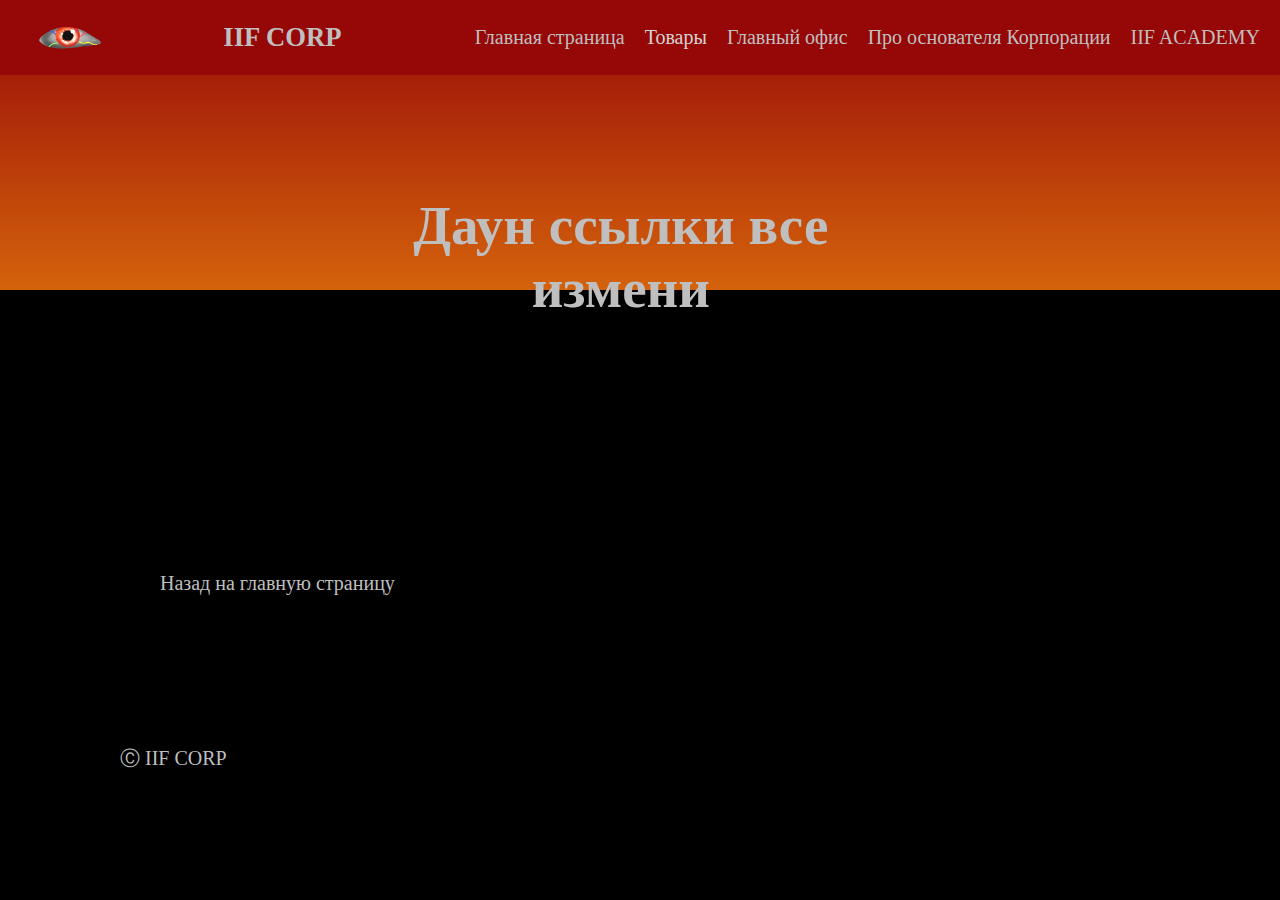
<file: productsru.html>
<html>
<head>
<title>IIF</title>
<link rel="stylesheet" type="text/css" href="style.css"/>
<meta charset="utf-8">
</head>
<body> 
<header class="t">
  <img src="images/logo1.png" width="80px" height="75px" class="logo">
  <div class="left-content">
  <p class="iif"><b>IIF CORP</b></p>
  </div>
  <nav class="nav-links">
    
      <a class="a" href="index.html" id="index">Главная страница</a>
      <a class="active" href="productsru.html" id="products">Товары</a>
      <a class="a" href="mainru.html" id="main">Главный офис</a>
      <a class="a" href="ownru.html" id="own">Про основателя Корпорации</a>
      <a class="a" href="academyru.html" style="margin-right: 20px;">IIF ACADEMY</a>
  </nav>
</header>
<section class="red-section">
  <div class="moving-text30">
    <b id="we">Даун ссылки все измени</b>
  </div>
  <div class="moving-text21">
    </div>
</section>
<section class="black-section">
<div class="fed">
  <div class="text-container">
  <p id="corp" class="text3"></p>
  <p id="corp2" class="text4"></p>
  <br>
  <a href="index.html">Назад на главную страницу</a>
    </div>
  </div>
  <footer>
    <p class="last">Ⓒ IIF CORP</p>
    </footer>
  </section>
  <script src="script.js" defer></script>
</body>
</html>
</file>
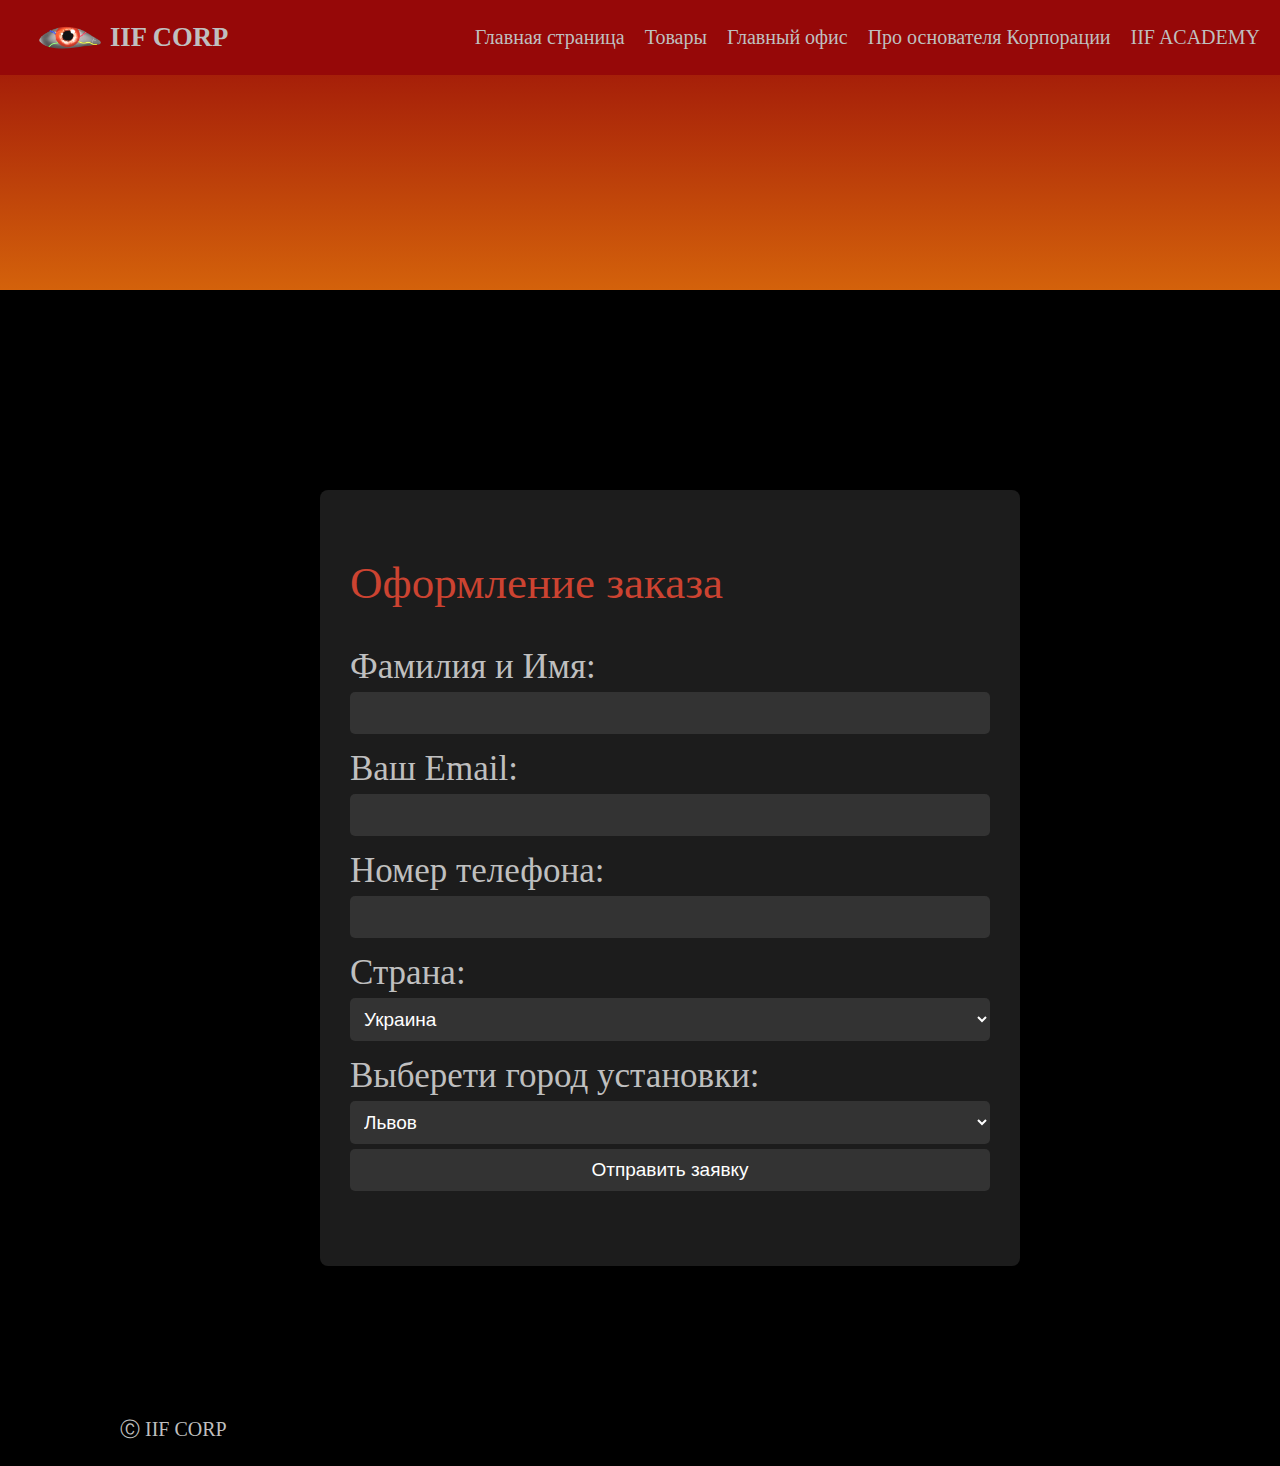
<file: productsru2.html>
<html>
<head>
<title>IIF</title>
<link rel="stylesheet" type="text/css" href="style.css"/>
<meta charset="utf-8">
</head>
<body> 
<header class="t">
  <div class="left-content">
    <img src="images/logo1.png" width="80px" height="75px" class="logo">
    <p class="iif"><b>IIF CORP</b></p>
    </div>
  <nav class="nav-links">
   
      <a class="a" href="index.html" id="index">Главная страница</a>
      <a class="a" href="productsru.php" id="products">Товары</a>
      <a class="a" href="mainru.html" id="main">Главный офис</a>
      <a class="a" href="ownru.html" id="own">Про основателя Корпорации</a>
      <a class="a" href="academyru.html" style="margin-right: 20px;">IIF ACADEMY</a>
  </nav>
</header>
<section class="red-section">
</section>
<section class="black-section">
<div class="fed2">
  <div class="form-container">
    <h2 class="col">Оформление заказа</h2>
    <form action="processru2.php" method="POST">
      <label for="name">Фамилия и Имя:</label>
      <input type="text" id="name" name="name" required>

      <label for="email">Ваш Email:</label>
      <input type="email" id="email" name="email" required>

      <label for="phone">Номер телефона:</label>
      <input type="tel" id="phone_number" name="phone_number" required>

      <label for="contry">Страна:</label>
      <select id="contry" name="contry" required>
        <option value="UA">Украина</option>
        <option value="RU">Россия</option>
        <option value="KZ">Казахстан</option>
      </select>

      <label for="city">Выберети город установки:</label>
      <select id="city" name="city" required>
        <option value="Lviv">Львов</option>
        <option value="Kyiv">Киев</option>
        <option value="Dnepr">Днепр</option>
        <option value="kharkov">Харьков</option>
        <option value="Astana">Астана</option>
        <option value="Almaty">Алматы</option>
        <option value="Karaganda">Караганда</option>
        <option value="shymkent">Шымкент</option>
        <option value="Aktau">Актау</option>
        <option value="Saran">Сарань</option>
        <option value="Astrakhan">Астрахань</option>
        <option value="Moscow ">Москва</option>
        <option value="Saint Petersburg">Санкт-Петербург</option>
        <option value="Rostov on Don">Ростов на Дону</option>
        <option value="Ufa">Уфа</option>
        <option value="Omsk">Омск</option>
      </select>
      <input type="submit" value="Отправить заявку">
    </form>
  </div>
  </div>
  <footer>
    <p class="last">Ⓒ IIF CORP</p>
    </footer>
  </section>
  <script src="script.js" defer></script>
</body>
</html>
</file>
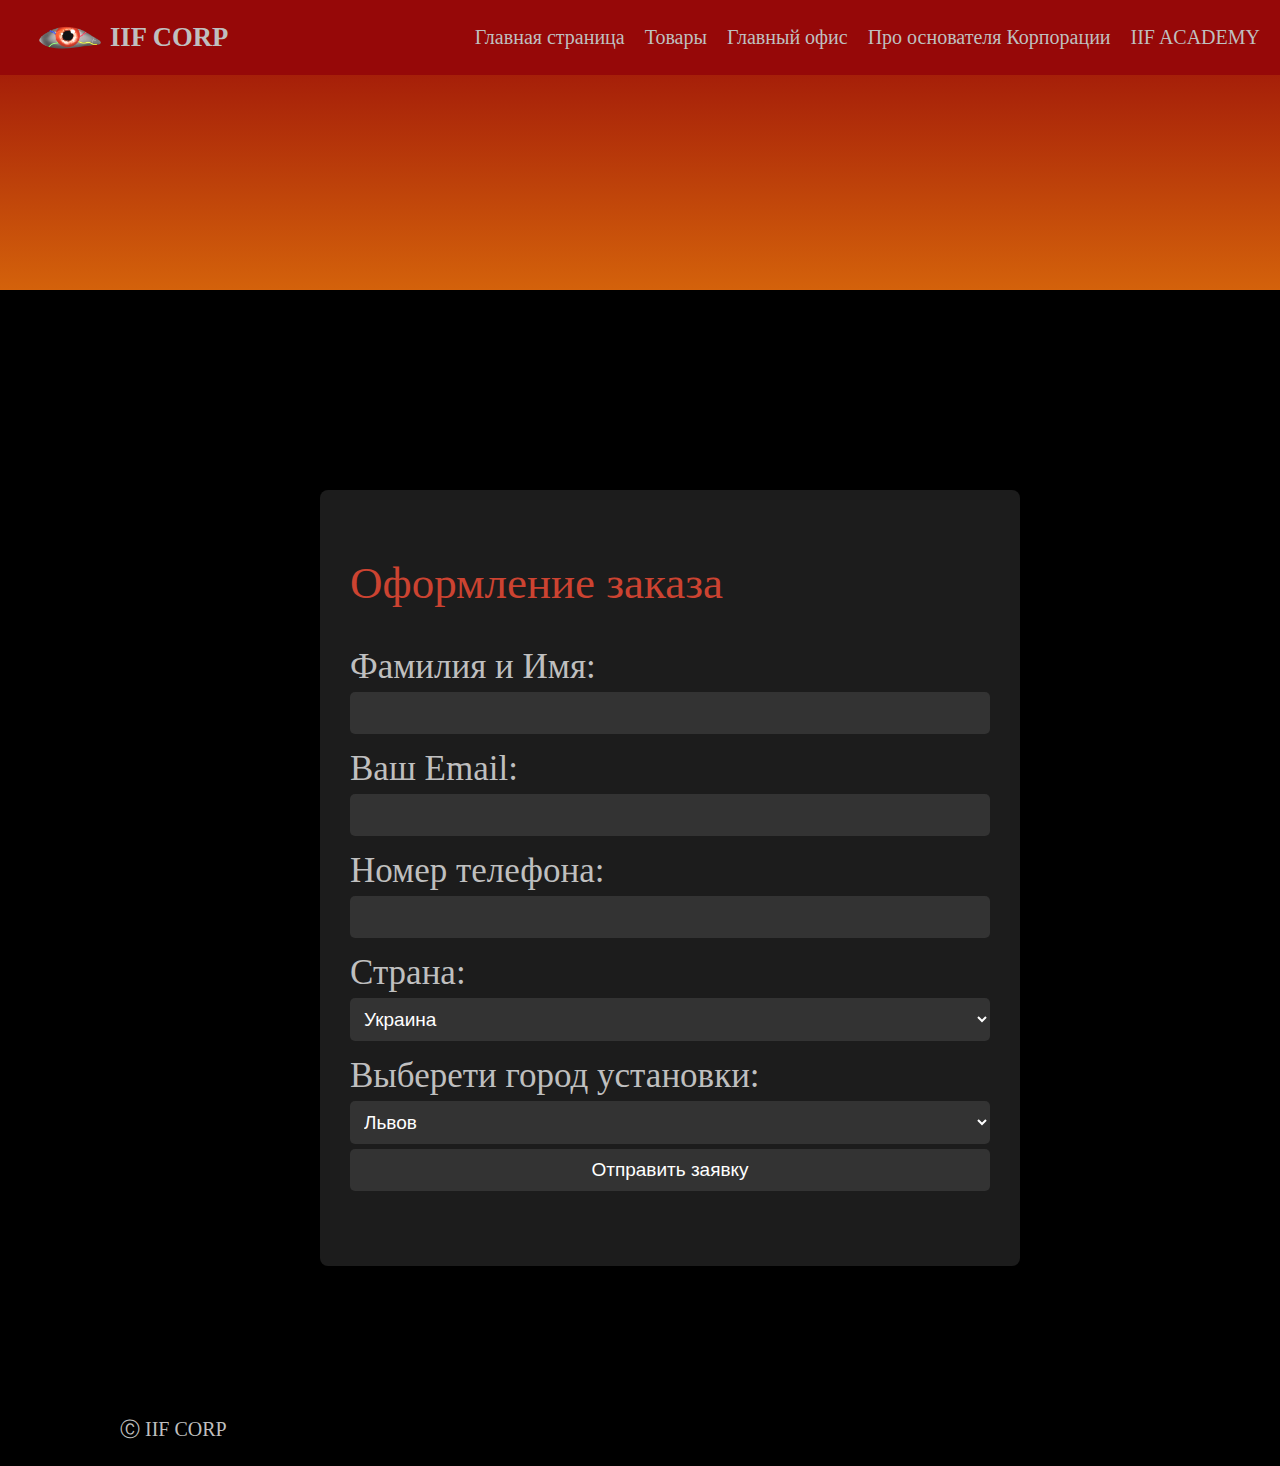
<file: productsru3.html>
<html>
<head>
<title>IIF</title>
<link rel="stylesheet" type="text/css" href="style.css"/>
<meta charset="utf-8">
</head>
<body> 
<header class="t">
  <div class="left-content">
    <img src="images/logo1.png" width="80px" height="75px" class="logo">
    <p class="iif"><b>IIF CORP</b></p>
    </div>
  <nav class="nav-links">
    
      <a class="a" href="index.html" id="index">Главная страница</a>
      <a class="a" href="productsru.php" id="products">Товары</a>
      <a class="a" href="mainru.html" id="main">Главный офис</a>
      <a class="a" href="ownru.html" id="own">Про основателя Корпорации</a>
      <a class="a" href="academyru.html" style="margin-right: 20px;">IIF ACADEMY</a>
  </nav>
</header>
<section class="red-section">
</section>
<section class="black-section">
<div class="fed2">
  <div class="form-container">
    <h2 class="col">Оформление заказа</h2>
    <form action="processru3.php" method="POST">
      <label for="name">Фамилия и Имя:</label>
      <input type="text" id="name" name="name" required>

      <label for="email">Ваш Email:</label>
      <input type="email" id="email" name="email" required>

      <label for="phone">Номер телефона:</label>
      <input type="tel" id="phone_number" name="phone_number" required>

      <label for="contry">Страна:</label>
      <select id="contry" name="contry" required>
        <option value="UA">Украина</option>
        <option value="RU">Россия</option>
        <option value="KZ">Казахстан</option>
      </select>

      <label for="city">Выберети город установки:</label>
      <select id="city" name="city" required>
        <option value="Lviv">Львов</option>
        <option value="Kyiv">Киев</option>
        <option value="Dnepr">Днепр</option>
        <option value="kharkov">Харьков</option>
        <option value="Astana">Астана</option>
        <option value="Almaty">Алматы</option>
        <option value="Karaganda">Караганда</option>
        <option value="shymkent">Шымкент</option>
        <option value="Aktau">Актау</option>
        <option value="Saran">Сарань</option>
        <option value="Astrakhan">Астрахань</option>
        <option value="Moscow ">Москва</option>
        <option value="Saint Petersburg">Санкт-Петербург</option>
        <option value="Rostov on Don">Ростов на Дону</option>
        <option value="Ufa">Уфа</option>
        <option value="Omsk">Омск</option>
      </select>
      <input type="submit" value="Отправить заявку">
    </form>
  </div>
  </div>
  <footer>
    <p class="last">Ⓒ IIF CORP</p>
    </footer>
  </section>
  <script src="script.js" defer></script>
</body>
</html>
</file>
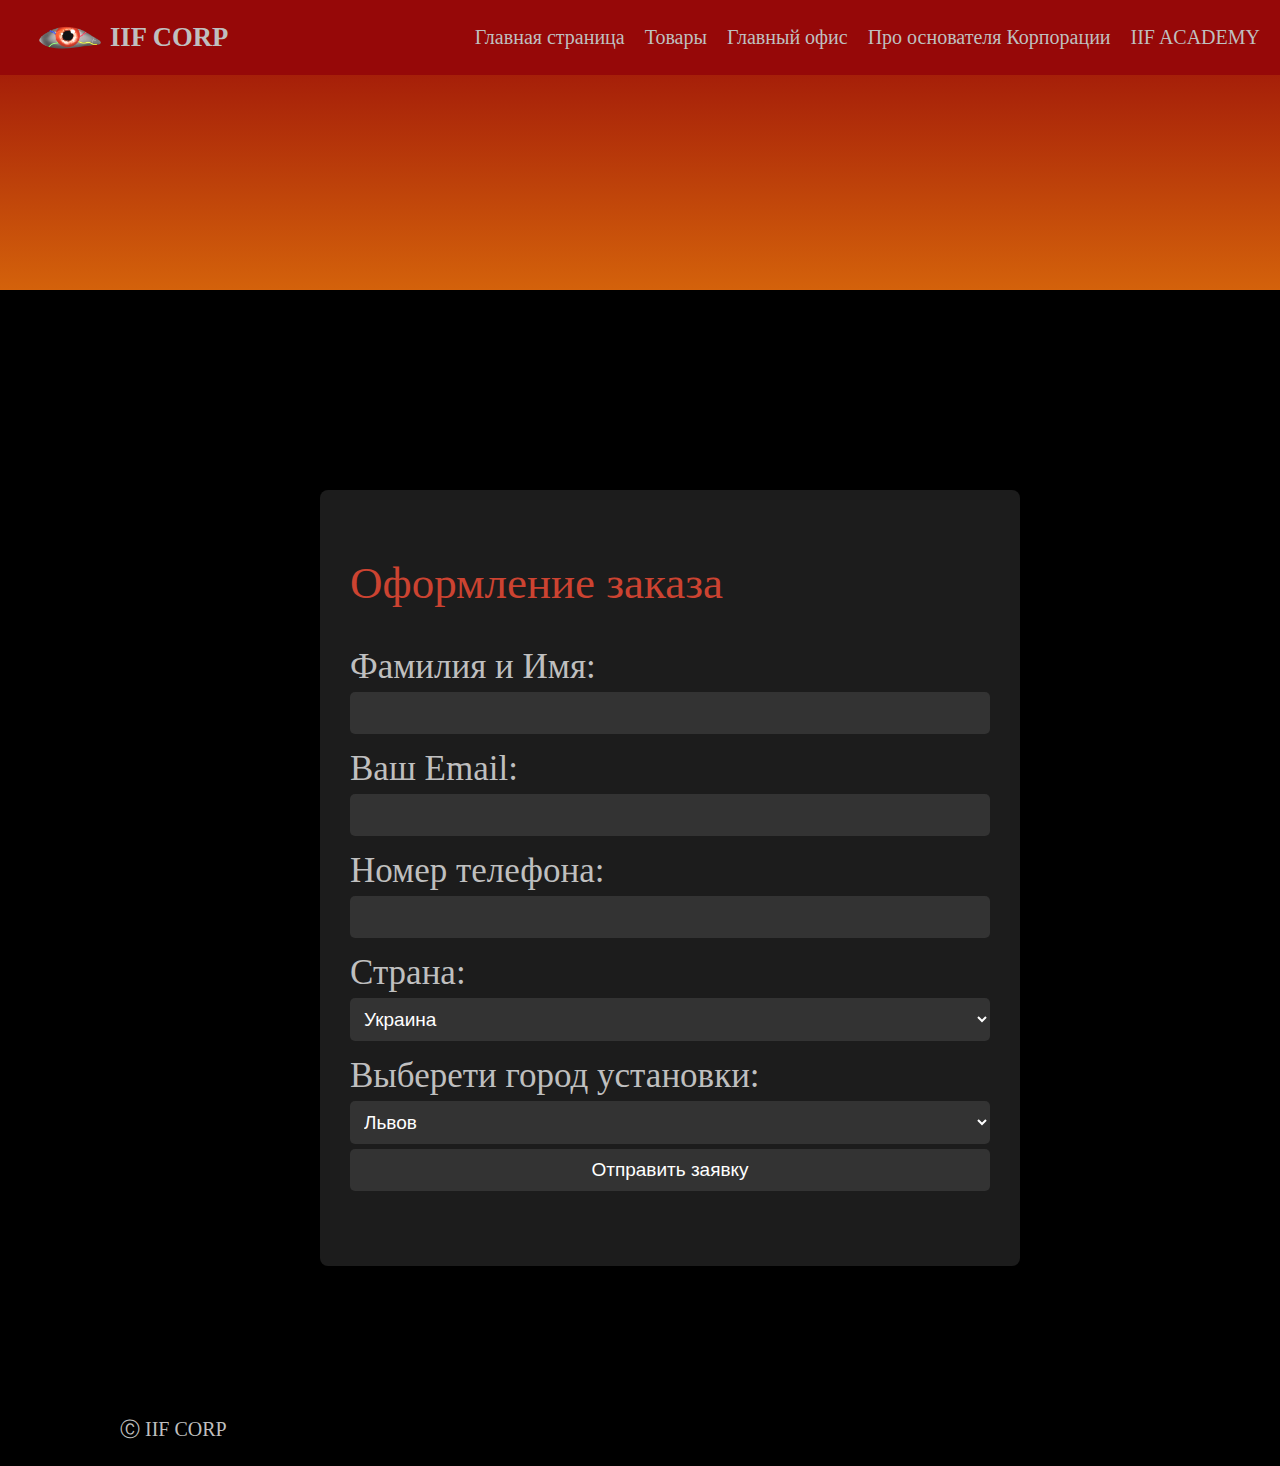
<file: productsru4.html>
<html>
<head>
<title>IIF</title>
<link rel="stylesheet" type="text/css" href="style.css"/>
<meta charset="utf-8">
</head>
<body> 
<header class="t">
  <div class="left-content">
    <img src="images/logo1.png" width="80px" height="75px" class="logo">
    <p class="iif"><b>IIF CORP</b></p>
    </div>
  <nav class="nav-links">
    
      <a class="a" href="index.html" id="index">Главная страница</a>
      <a class="a" href="productsru.php" id="products">Товары</a>
      <a class="a" href="mainru.html" id="main">Главный офис</a>
      <a class="a" href="ownru.html" id="own">Про основателя Корпорации</a>
      <a class="a" href="academyru.html" style="margin-right: 20px;">IIF ACADEMY</a>
  </nav>
</header>
<section class="red-section">
</section>
<section class="black-section">
<div class="fed2">
  <div class="form-container">
    <h2 class="col">Оформление заказа</h2>
    <form action="processru4.php" method="POST">
      <label for="name">Фамилия и Имя:</label>
      <input type="text" id="name" name="name" required>

      <label for="email">Ваш Email:</label>
      <input type="email" id="email" name="email" required>

      <label for="phone">Номер телефона:</label>
      <input type="tel" id="phone_number" name="phone_number" required>

      <label for="contry">Страна:</label>
      <select id="contry" name="contry" required>
        <option value="UA">Украина</option>
        <option value="RU">Россия</option>
        <option value="KZ">Казахстан</option>
      </select>

      <label for="city">Выберети город установки:</label>
      <select id="city" name="city" required>
        <option value="Lviv">Львов</option>
        <option value="Kyiv">Киев</option>
        <option value="Dnepr">Днепр</option>
        <option value="kharkov">Харьков</option>
        <option value="Astana">Астана</option>
        <option value="Almaty">Алматы</option>
        <option value="Karaganda">Караганда</option>
        <option value="shymkent">Шымкент</option>
        <option value="Aktau">Актау</option>
        <option value="Saran">Сарань</option>
        <option value="Astrakhan">Астрахань</option>
        <option value="Moscow ">Москва</option>
        <option value="Saint Petersburg">Санкт-Петербург</option>
        <option value="Rostov on Don">Ростов на Дону</option>
        <option value="Ufa">Уфа</option>
        <option value="Omsk">Омск</option>
      </select>
      <input type="submit" value="Отправить заявку">
    </form>
  </div>
  </div>
  <footer>
    <p class="last">Ⓒ IIF CORP</p>
    </footer>
  </section>
  <script src="script.js" defer></script>
</body>
</html>
</file>
<file: style.css>
html, body { 
	background: #000000;
	color: #bfbfbf;
	font-family: Impact;
	font-size: 45px;
	height: 100%;
	padding: 0;
	margin: 0;
	font-weight: normal;
}
.red {
	color: #cc4331;
	font-size: 55px;
}

.t {
	background: #960808;
	position: fixed;
	width: 100%;
	height: 75px;
	justify-content: space-between;
	display: flex;
	top: 0;
	left: 0;
	z-index: 1000;
}
.t.scrolled {
	background: #1c1c1c;
}
.iif {
	color: #bfbfbf;
	font-size: 20pt;
	font-family: Impact;
}
.iif2 {
	color: #bfbfbf;
	font-size: 25pt;
	margin-left: 20px;
	align-self: right;
}
footer {
	background: #000000;
	position: flex;
    bottom: 0;
    width: 100%;
	height: 50px;
	margin-top: 150px;
}
.fed {
	width: 75%;
	margin: 0 auto;
}
.fed2 {
	width: 50%;
	margin: 0 auto;
}
.left-content {
    display: flex;
    align-items: center;
}
.content {
	display: flex;
	align-items: center;
	justify-self: center;
	padding: 50px;
	max-width: 1500px;
	margin: 0 auto;
	color: #bfbfbf;
}
.image-container {
	flex: 1;
	padding-right: 20px;
	display: flex;
	justify-self: center;
	align-items: center;
}
.image-container img {
	height: auto;
	border-radius: 8px;
	margin-bottom: 350;
}
.text-conainer {
	flex: 1;
	max-width: 600px;
	text-align: center;
}
.image-container2 img {
	height: auto;
	border-radius: 8px;
	margin-bottom: 20;
}
.text-conainer2 {
	flex: 1;
	max-width: 600px;
	text-align: center;
}
.col {
	font-weight: normal;
}
.text-conainer p {
	font-size: 1.2em;
	line-height: 1.5;
	margin-top: 10px 0;
}
.content img {
    margin-right: 20px; /* Добавляем отступ справа от картинки */
}
.red-section {
	background: linear-gradient(180deg, #960808, #D4620B); /* #960808; */
	height: 200px;
	width: 100%;
	position: relative;
	display: flex;
	align-items: flex-end;
	padding-top: 90px;
	text-align: center;
}
.black-section {
	background-color: #000000;
	color: #bfbfbf;

	padding-top: 200px;
}
.moving-text {
	position: relative;
	font-size: 55px;
	color: #bfbfbf;
	text-align: center;
	width: 100%;
	top: 30px;
	z-index: 10;
}
.moving-text30 {
	position: relative;
	font-size: 55px;
	color: #bfbfbf;
	text-align: center;
	width: 100%;
	top: 30px;
	margin-left: 32%;
}
.moving-text2 {
	position: relative;
	font-size: 25px;
	color: #bfbfbf;
	text-align: center;
	width: 100%;
	z-index: 10;
	top: 65px;

}
.moving-text21 {
	position: relative;
	font-size: 55px;
	color: #bfbfbf;
	text-align: right;
	width: 100%;
	top: 30px;
	z-index: 10;
	margin-right: 2%;
}
.moving-text div {
	margin: 0;
}
.logo {
	margin-left: 30px;
}
.text1 {
	text-indent: 20px;
}
.text2 {
	text-indent: 75px;
}
.text3 {
	font-size: 30px;
	}
.text4 {
	font-size: 20px;
}
.text5 {
	font-size: 35px;
}
.red2 {
	color: #cc4331;
	font-size: 45px;
}
.red3 {
	color: #cc4331;
	font-size: 30px;
}
.imp {
	text-align: center;
}
.name {
	margin-top: 150px;
}
a {
	color: #bfbfbf;
	text-decoration: none;
	font-size: 20px;
}
.last {
	font-size: 20px;
	margin-left: 120px;
	margin-right: 120px;
}
.language-dropdown {
    position: relative; 
}

.language-button {
    background-color: black; 
    color: #bfbfbf; 
    border: none; 
    padding: 10px 15px; 
    cursor: pointer; 
    font-weight: normal; 
    border-radius: 5px; 
}
.buybut {
    background-color: #cc4331; 
    color: white; 
    border: none; 
    padding: 10px 15px; 
    cursor: pointer; 
    font-weight: normal; 
    border-radius: 5px; 
}
.b {
	color: white;
	text-decoration: none;
}
.language-button:hover {
    background-color: #a12d28; /* Цвет при наведении */
}
.dropdown-content {
    display: none; 
    position: absolute; 
    background-color: black; 
    min-width: 160px; 
    box-shadow: 0px 8px 16px 0px rgba(0,0,0,0.2); 
    z-index: 1; 
	border-radius: 10px;
	transition: opacity 0.3s ease;
}
.dropdown-content.show {
    display: block; 
    opacity: 1; 
}
.dropdown-content a {
    color: #bfbfbf;
    padding: 12px 16px; 
    text-decoration: none; 
    display: block; 
}

.dropdown-content a:hover {
    background-color: black; 
}
.nav-links a:hover {
    text-decoration: none;
	color: #edb6b6;  
}
.nav-links {
    display: flex; 
    align-items: center;
	white-space: nowrap;
}
.nav-links a {
	text-decoration: none;
	margin-left: 20px;
	font-size: 20px;
}
.links-container {
	display: flex;
	gap: 15px;
	}
.a {
	font-size: 25pt;
	color: #bfbfbf;
	font-weight: 50;
}
.active {
	color: #d4d2d2;
	font-size: 25pt;
	font-weight: normal;
}
.photo-container {
	display: flex;
	justify-content: center;
	align-items: center;
	padding: 20px;
}
.photo-item {
	text-align: center;
	max-width: 350px;
	margin-left: 50px;
}
.photo-item img {
	width: 100%;
	border-radius: 10px;
}
.acaimg {
	width: 90%;
}
.form-container {
	width: 100%;
	background-color: #1c1c1c;
	padding: 30px;
	border-radius: 8px;
	box-shadow: 0 4px 8px rgba(0,0,0,0.2);
}
.form-container h2 {
	color: #cc4331;
	font-size: 45px;
}
form label {
	display: block;
	margin-top: 15px;
	font-size: 35px;
}
form input, form select, form textarea {
	width: 100%;
	padding: 10px;
	margin-top: 5px;
	border-radius: 5px;
	border: none;
	background-color: #333;
	color: #fff;
	font-size: 19px;
}
form button {
	margin-top: 20px;
	padding: 10px 20px;
	background-color: #cc4331;
	color: #fff;
	border: none;
	border-radius: 5px;
	font-size: 15px;
	cursor: pointer;
}
form.button:hover {
	background-color: #a12d28;
}
.modal {
            display: none; /* Скрыто по умолчанию */
            position: fixed;
            z-index: 10;
            left: 0;
            top: 0;
            width: 100%;
            height: 100%;
            overflow: auto;
            background-color: rgba(0, 0, 0, 0.5); /* Полупрозрачный фон */
        }

        .modal-content {
            background-color: #000000;
            margin: 15% auto;
            padding: 20px;
            border: 1px solid #888;
            width: 40%;
            border-radius: 20px;
            box-shadow: 0px 4px 8px rgba(0, 0, 0, 0.2);
        }

        .close {
            color: #aaa;
            float: right;
            font-size: 28px;
            font-weight: bold;
            cursor: pointer;
        }

        .close:hover,
        .close:focus {
            color: black;
            text-decoration: none;
        }

        .modal-form input[type="text"],
        .modal-form input[type="password"],
        .modal-form input[type="email"] {
            width: 100%;
            padding: 10px;
            margin: 10px 0;
            box-sizing: border-box;
        }

        .modal-form input[type="submit"] {
            background-color: #4CAF50;
            color: white;
            padding: 10px 20px;
            border: none;
            cursor: pointer;
            border-radius: 5px;
        }

        .modal-form input[type="submit"]:hover {
            background-color: #45a049;
        }
		.regg {
			background: linear-gradient(45deg, #470011, #FF2400); /* background: linear-gradient(90deg, #4CAF50, #2E8B57); Градиент фона */ 
			color: white; /* Цвет текста */
			border: none; /* Убираем границу */
			padding: 10px 20px; /* Внутренние отступы */
			font-size: 16px; /* Размер текста */
			font-weight: bold; /* Жирный текст */
			border-radius: 8px; /* Закруглённые края */
			cursor: pointer; /* Указываем курсор */
			box-shadow: 0px 4px 6px rgba(0, 0, 0, 0.3); /* Тень */
			transition: all 0.3s ease; /* Плавный переход эффектов */
		}
		
		/* Эффект при наведении */
		.regg:hover {
			background: linear-gradient(90deg, #FF2400, #470011); /* Обратный градиент */
			transform: scale(1.05); /* Лёгкое увеличение */
			box-shadow: 0px 6px 8px rgba(0, 0, 0, 0.4); /* Усиленная тень */
		}
		
		/* Эффект при нажатии */
		.regg:active {
			transform: scale(0.95); /* Уменьшение кнопки */
			box-shadow: 0px 2px 4px rgba(0, 0, 0, 0.2); /* Уменьшенная тень */
		}
		.regg2 {
			background: linear-gradient(90deg, #fc1717, #d10808); /* Градиент фона */
			color: white; /* Цвет текста */
			border: none; /* Убираем границу */
			padding: 10px 20px; /* Внутренние отступы */
			font-size: 16px; /* Размер текста */
			font-weight: normal; /* Жирный текст */
			border-radius: 8px; /* Закруглённые края */
			cursor: pointer; /* Указываем курсор */
			box-shadow: 0px 4px 6px rgba(0, 0, 0, 0.3); /* Тень */
			transition: all 0.3s ease; /* Плавный переход эффектов */
		}
		
		/* Эффект при наведении */
		.regg2:hover {
			background: linear-gradient(90deg, #d10808, #fc1717); /* Обратный градиент */
			transform: scale(1.05); /* Лёгкое увеличение */
			box-shadow: 0px 6px 8px rgba(0, 0, 0, 0.4); /* Усиленная тень */
		}
		
		/* Эффект при нажатии */
		.regg2:active {
			transform: scale(0.95); /* Уменьшение кнопки */
			box-shadow: 0px 2px 4px rgba(0, 0, 0, 0.2); /* Уменьшенная тень */
		}
		.user {
			margin-right: 5px;
			margin-bottom: -10px;
			border-radius: 50px;
		}
		.user2 {
			font-size: 45px;
			margin-right: 10px;
		}
		.edit {
			font-size: 45px;
		}
		.set {
			background-color: transparent;
			margin-right: 5px;
			border: none;
			outline: none;
		}
		.regt {
			font-size: 20px;
			font-weight: normal;
		}
		.regt2 {
			font-size: 35px;
		}
		.regt3 {
			font-size: 30px;
		}
		.red09 {
			color: #cc4331;
		}
		.emer {
			background: linear-gradient(90deg, #de433f, #621d0f); /* Градиент фона */
			color: white; /* Цвет текста */
			border: none; /* Убираем границу */
			padding: 10px 20px; /* Внутренние отступы */
			font-size: 16px; /* Размер текста */
			font-weight: bold; /* Жирный текст */
			border-radius: 8px; /* Закруглённые края */
			cursor: pointer; /* Указываем курсор */
			box-shadow: 0px 4px 6px rgba(0, 0, 0, 0.3); /* Тень */
			transition: all 0.3s ease; /* Плавный переход эффектов */
		}
		
		/* Эффект при наведении */
		.emer:hover {
			background: linear-gradient(90deg, #621d0f, #de433f); /* Обратный градиент */
			transform: scale(1.05); /* Лёгкое увеличение */
			box-shadow: 0px 6px 8px rgba(0, 0, 0, 0.4); /* Усиленная тень */
		}
		
		/* Эффект при нажатии */
		.emer:active {
			transform: scale(0.95); /* Уменьшение кнопки */
			box-shadow: 0px 2px 4px rgba(0, 0, 0, 0.2); /* Уменьшенная тень */
		}
		.emer2 {
			background: linear-gradient(90deg, #bdbdbd, #5f5959); /* Градиент фона */
			color: white; /* Цвет текста */
			border: none; /* Убираем границу */
			padding: 10px 20px; /* Внутренние отступы */
			font-size: 16px; /* Размер текста */
			font-weight: bold; /* Жирный текст */
			border-radius: 8px; /* Закруглённые края */
			cursor: pointer; /* Указываем курсор */
			box-shadow: 0px 4px 6px rgba(0, 0, 0, 0.3); /* Тень */
			transition: all 0.3s ease; /* Плавный переход эффектов */
		}
		
		/* Эффект при наведении */
		.emer2:hover {
			background: linear-gradient(90deg, #5f5959, #bdbdbd); /* Обратный градиент */
			transform: scale(1.05); /* Лёгкое увеличение */
			box-shadow: 0px 6px 8px rgba(0, 0, 0, 0.4); /* Усиленная тень */
		}
		
		/* Эффект при нажатии */
		.emer2:active {
			transform: scale(0.95); /* Уменьшение кнопки */
			box-shadow: 0px 2px 4px rgba(0, 0, 0, 0.2); /* Уменьшенная тень */
		}
		.etext {
			font-size: 16px;
			color: #fff;
		}
		.kor {
			margin-right: 20px;
			margin-bottom: -10px;

		}
		.cart-container {
			padding: 20px;
			background-color: #2a2a2a; /* Черный фон */
			border-radius: 10px;
			margin: 20px auto;
			width: 50%;
		}
		
		.cart-items {
			list-style: none;
			padding: 0;
			margin: 0;
		}
		
		.cart-item {
			display: flex;
			justify-content: space-between;
			align-items: center;
			padding: 10px 0;
			border-bottom: 1px solid #444;
		}
		
		.cart-item p {
			margin: 0;
		}
		@media(max-width: 768px) {
  .content {
    flex-direction: column;
    padding: 20px;
  }
  .image-container {
    width: 100%;
    justify-content: center;
  }
  .text-conainer, .text-conainer2 {
    width: 100%;
    text-align: center;
  }
  /* Меню скрываем за гамбургер */
  .nav-links {
    flex-direction: column;
    align-items: flex-start;
  }
  .nav-links a {
    margin: 10px 0;
  }
  /* Размер шрифтов уменьшаем */
  .red, .red2, .red3, .text3, .text4, .text5 {
    font-size: smaller;
  }
}
</file>
